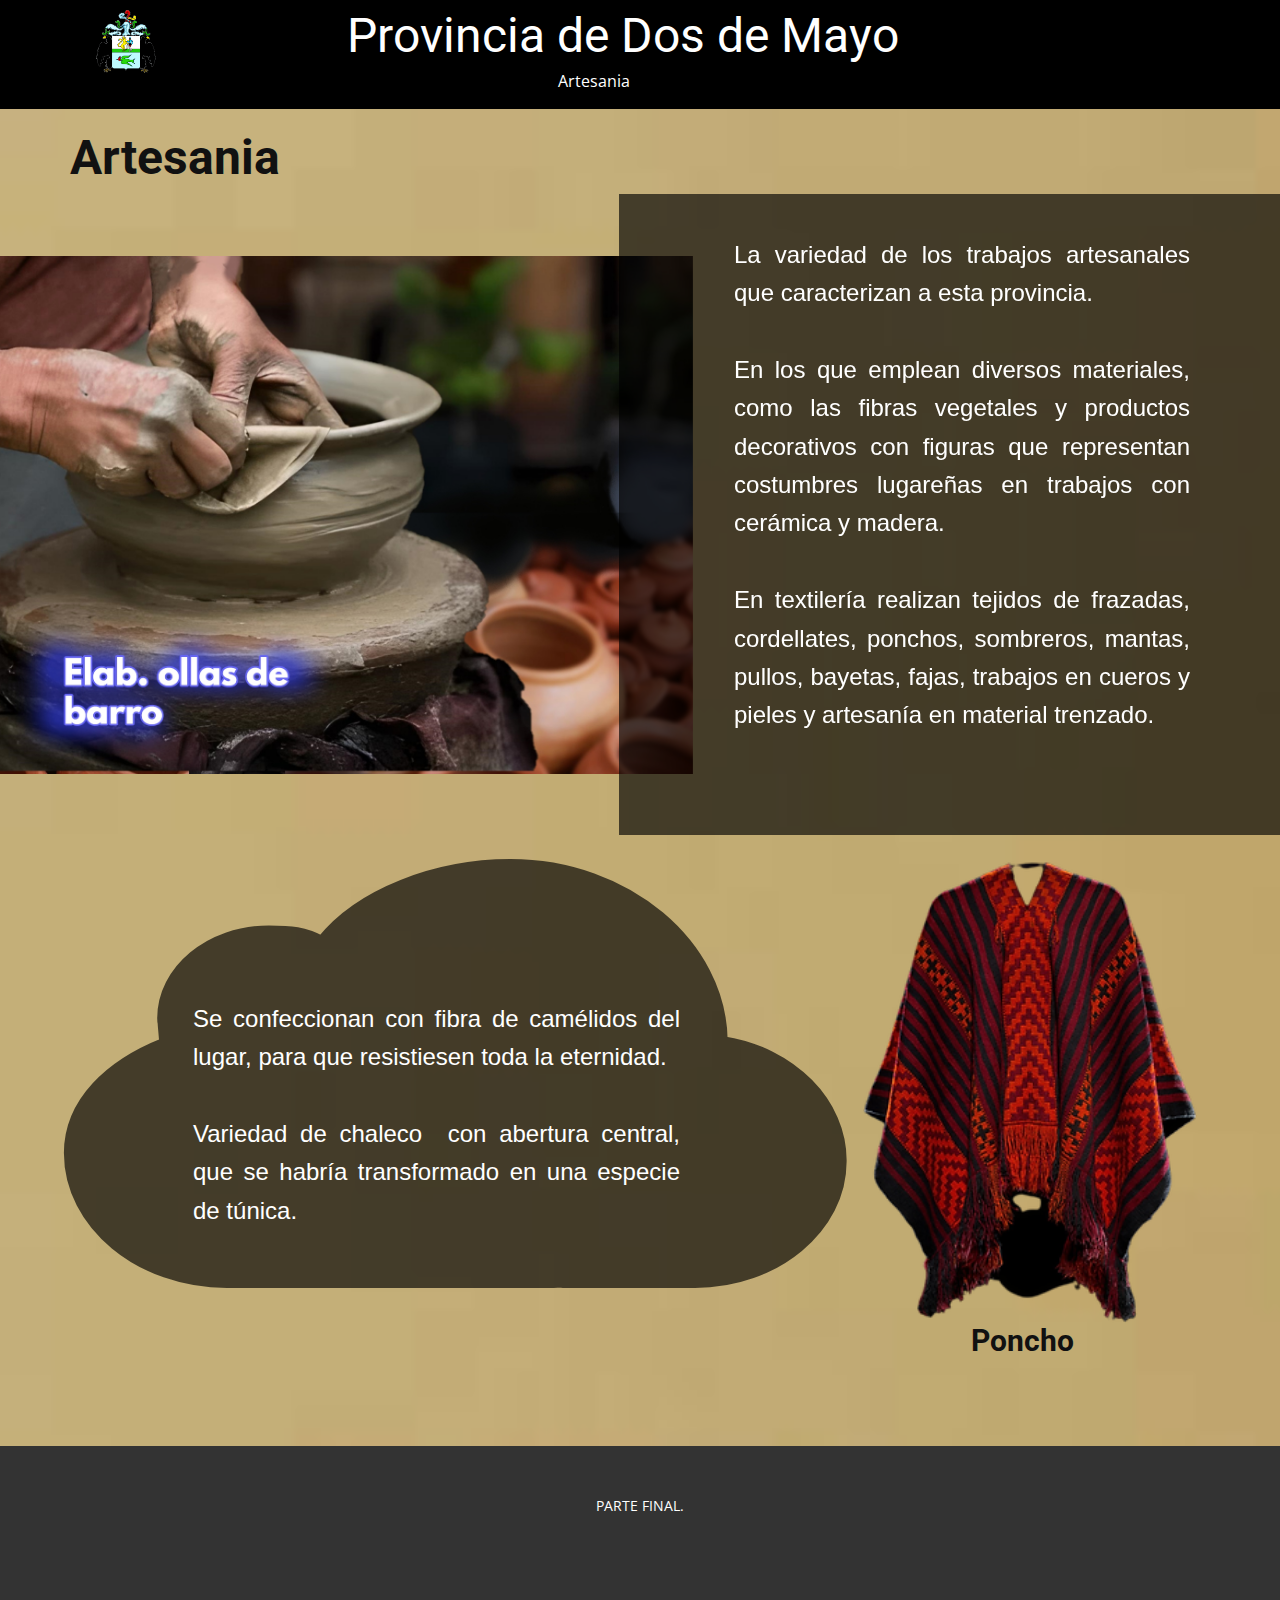
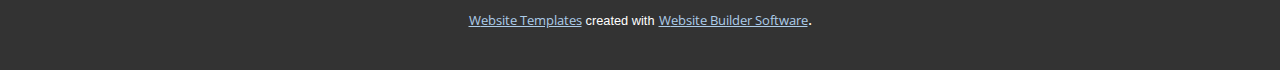
<file: Artesania/index.html>
<!DOCTYPE html>
<html style="font-size: 16px;" lang="es"><head>
    <meta name="viewport" content="width=device-width, initial-scale=1.0">
    <meta charset="utf-8">
    <meta name="keywords" content="Provincia de Dos de Mayo, Mitos y leyendas, Mitos:, Leyendas:">
    <meta name="description" content="">
    <title>Artesania</title>
    <link rel="stylesheet" href="nicepage.css" media="screen">
<link rel="stylesheet" href="Artesania.css" media="screen">
    <script class="u-script" type="text/javascript" src="jquery.js" defer=""></script>
    <script class="u-script" type="text/javascript" src="nicepage.js" defer=""></script>
    <meta name="generator" content="Nicepage 4.19.3, nicepage.com">
    <link id="u-theme-google-font" rel="stylesheet" href="https://fonts.googleapis.com/css?family=Roboto:100,100i,300,300i,400,400i,500,500i,700,700i,900,900i|Open+Sans:300,300i,400,400i,500,500i,600,600i,700,700i,800,800i">
    
    
    <script type="application/ld+json">{
		"@context": "http://schema.org",
		"@type": "Organization",
		"name": "Artesania"
}</script>
    <meta name="theme-color" content="#478ac9">
    <meta property="og:title" content="Artesania">
    <meta property="og:type" content="website">
  </head>
  <body data-home-page="Artesania.html" data-home-page-title="Artesania" class="u-body u-xl-mode" data-lang="es"><header class="u-black u-clearfix u-header u-sticky u-sticky-f6c2 u-header" id="sec-8520"><div class="u-clearfix u-sheet u-valign-middle u-sheet-1">
        <img class="u-image u-image-contain u-image-default u-image-1" src="images/Escudo_Huanuco.png" alt="" data-image-width="472" data-image-height="491">
        <h2 class="u-text u-text-1">Provincia de Dos de Mayo</h2>
        <nav class="u-menu u-menu-one-level u-offcanvas u-menu-1">
          <div class="menu-collapse" style="font-size: 1rem; letter-spacing: 0px;">
            <a class="u-button-style u-custom-left-right-menu-spacing u-custom-padding-bottom u-custom-text-active-color u-custom-text-color u-custom-top-bottom-menu-spacing u-nav-link u-text-active-palette-1-base u-text-hover-palette-2-base" href="#">
              <svg class="u-svg-link" viewBox="0 0 24 24"><use xmlns:xlink="http://www.w3.org/1999/xlink" xlink:href="#menu-hamburger"></use></svg>
              <svg class="u-svg-content" version="1.1" id="menu-hamburger" viewBox="0 0 16 16" x="0px" y="0px" xmlns:xlink="http://www.w3.org/1999/xlink" xmlns="http://www.w3.org/2000/svg"><g><rect y="1" width="16" height="2"></rect><rect y="7" width="16" height="2"></rect><rect y="13" width="16" height="2"></rect>
</g></svg>
            </a>
          </div>
          <div class="u-custom-menu u-nav-container">
            <ul class="u-nav u-unstyled u-nav-1"><li class="u-nav-item"><a class="u-button-style u-nav-link u-text-active-white u-text-hover-palette-2-base u-text-white" href="Artesania.html" style="padding: 10px 72px;">Artesania</a>
</li></ul>
          </div>
          <div class="u-custom-menu u-nav-container-collapse">
            <div class="u-black u-container-style u-inner-container-layout u-opacity u-opacity-95 u-sidenav">
              <div class="u-inner-container-layout u-sidenav-overflow">
                <div class="u-menu-close"></div>
                <ul class="u-align-center u-nav u-popupmenu-items u-unstyled u-nav-2"><li class="u-nav-item"><a class="u-button-style u-nav-link" href="Artesania.html">Artesania</a>
</li></ul>
              </div>
            </div>
            <div class="u-black u-menu-overlay u-opacity u-opacity-70"></div>
          </div>
        </nav>
      </div></header>
    <section class="u-clearfix u-image u-section-1" id="carousel_d589" data-image-width="284" data-image-height="178">
      <h1 class="u-text u-text-default u-text-1">Artesania</h1>
      <img class="u-image u-image-default u-image-1" src="images/Olla-Artesana.jpg" alt="" data-image-width="1650" data-image-height="1124" data-animation-name="pulse" data-animation-duration="1000" data-animation-direction="">
      <div class="u-align-justify u-black u-container-style u-group u-opacity u-opacity-65 u-preserve-proportions u-shape-rectangle u-group-1">
        <div class="u-container-layout u-container-layout-1">
          <p class="u-text u-text-2">La variedad de los trabajos artesanales que caracterizan a esta provincia.<br>
            <br>En los que emplean diversos materiales, como las fibras vegetales y productos decorativos con figuras que representan costumbres lugareñas en trabajos con cerámica y madera.<br>
            <br>En textilería realizan tejidos de frazadas, cordellates, ponchos, sombreros, mantas, pullos, bayetas, fajas, trabajos en cueros y pieles y artesanía en material trenzado.
          </p>
        </div>
      </div>
      <div class="u-border-2 u-border-black u-opacity u-opacity-65 u-shape u-shape-svg u-text-black u-shape-1">
        <svg class="u-svg-link" preserveAspectRatio="none" viewBox="0 0 160 100" style=""><use xmlns:xlink="http://www.w3.org/1999/xlink" xlink:href="#svg-e811"></use></svg>
        <svg class="u-svg-content" viewBox="-1 -1 162 102" x="0px" y="0px" id="svg-e811" style="enable-background:new 0 0 160 100;"><path d="M135.3,42.1C135,19.2,115.4,0,91.4,0C76,0,60.2,6.9,52.3,18.3c-3.5-2.2-6.4-2.5-10.9-2.5c-12.2,0-22.1,9.4-22.1,21.1
	c0,0.4,0,0.8,0.1,1.2c0,0.5,0.3,3.9,0.3,4.4C8.7,47.5,0,56.5,0,68.9C0,86,14.7,100,32.7,100h67.6c0.4,0,0.8,0,1.1-0.1
	c0.4,0,0.7,0.1,1.1,0.1h27c16.7,0,30.4-13.1,30.4-29C160.1,56.8,149.4,44.6,135.3,42.1z"></path></svg>
      </div>
      <p class="u-align-justify u-text u-text-white u-text-3"> Se confeccionan con fibra de camélidos del lugar, para que resistiesen toda la eternidad.<br>
        <br>Variedad de chaleco &nbsp;con abertura central, que se habría transformado en una especie de túnica.
      </p>
      <img class="u-image u-image-contain u-image-default u-image-2" src="images/image1.png" alt="" data-image-width="240" data-image-height="331">
      <h3 class="u-align-justify u-text u-text-4">Poncho</h3>
      <div class="u-list u-list-1">
        <div class="u-repeater u-repeater-1"></div>
      </div>
      <div class="u-list u-list-2">
        <div class="u-repeater u-repeater-2"></div>
      </div>
    </section>
    
    
    <footer class="u-align-center u-clearfix u-footer u-grey-80 u-footer" id="sec-2ba3"><div class="u-clearfix u-sheet u-sheet-1">
        <p class="u-small-text u-text u-text-variant u-text-1">PARTE FINAL.</p>
      </div></footer>
    <section class="u-backlink u-clearfix u-grey-80">
      <a class="u-link" href="https://nicepage.com/website-templates" target="_blank">
        <span>Website Templates</span>
      </a>
      <p class="u-text">
        <span>created with</span>
      </p>
      <a class="u-link" href="" target="_blank">
        <span>Website Builder Software</span>
      </a>. 
    </section>
  
</body></html>
</file>
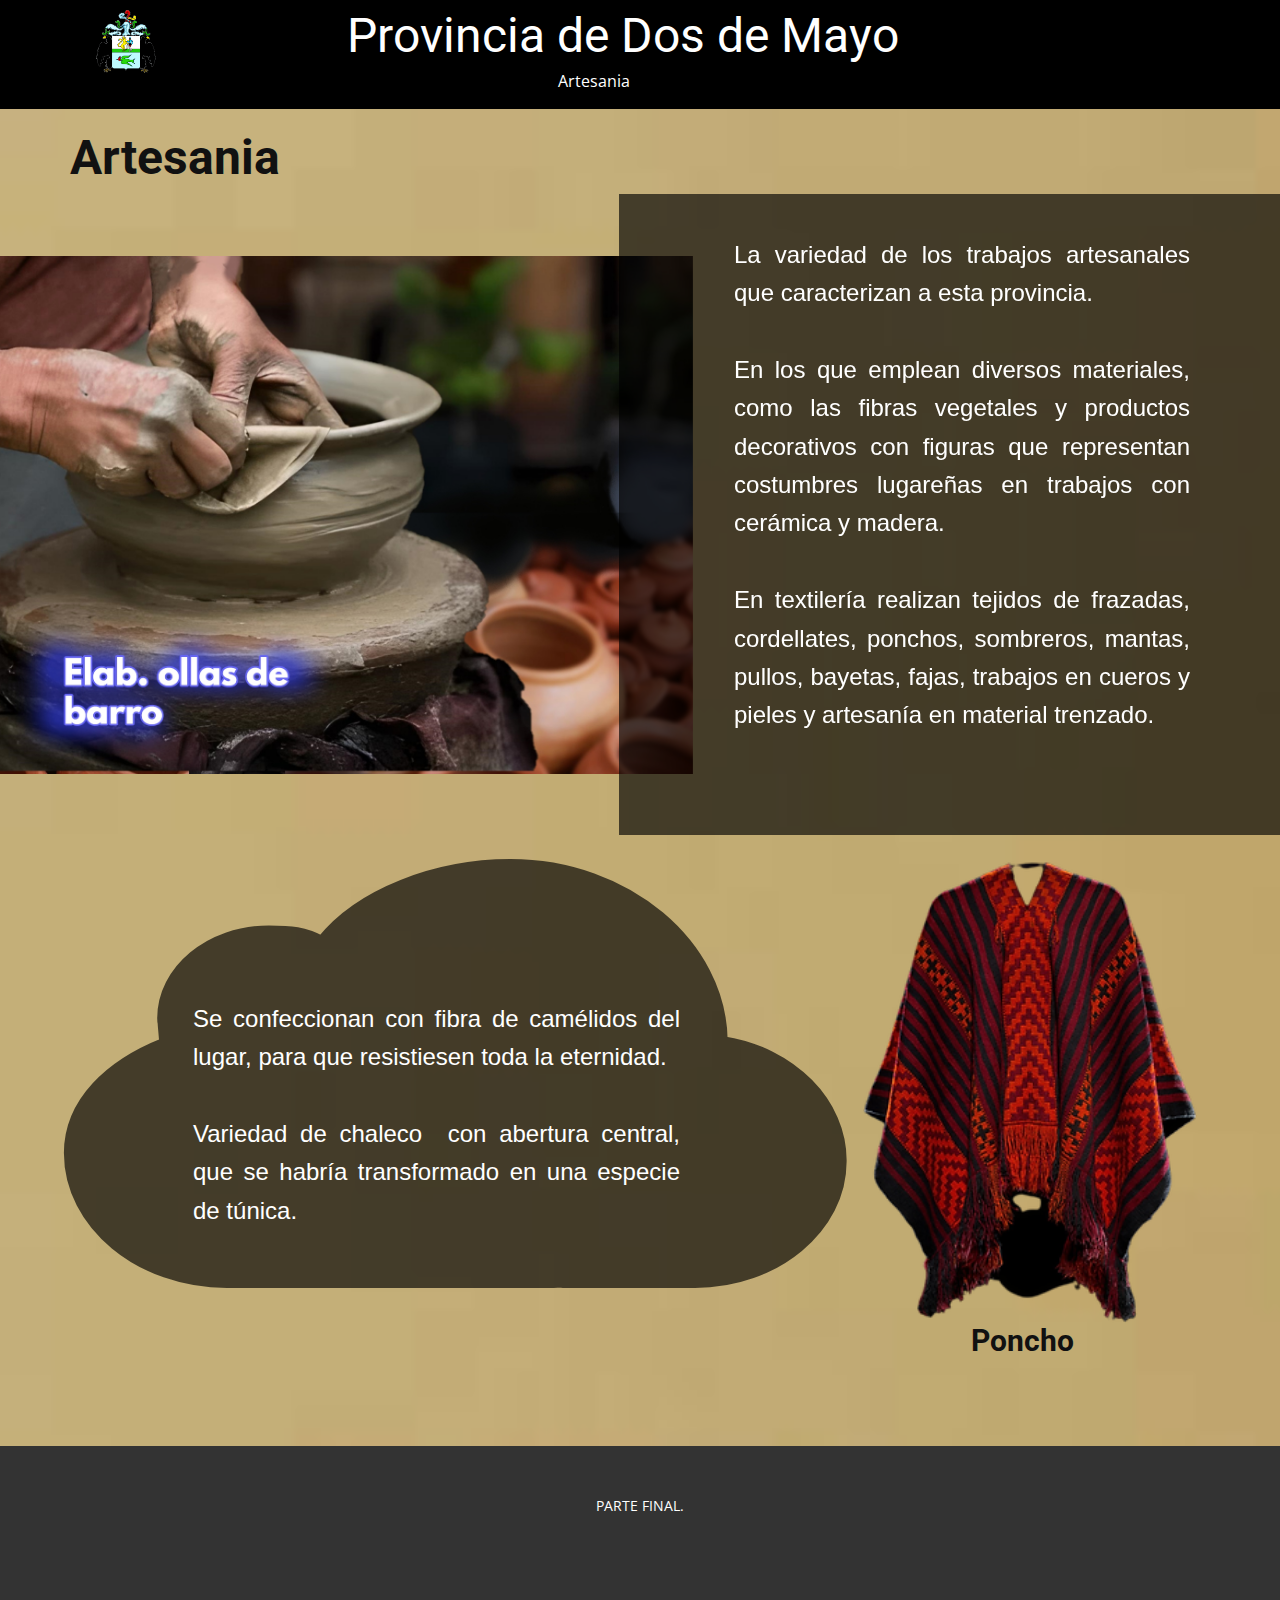
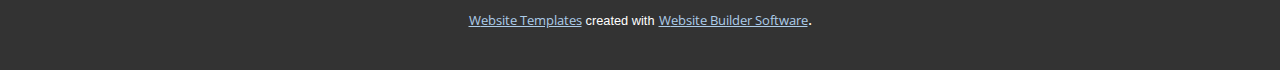
<file: Artesania/Artesania.html>
<!DOCTYPE html>
<html style="font-size: 16px;" lang="es"><head>
    <meta name="viewport" content="width=device-width, initial-scale=1.0">
    <meta charset="utf-8">
    <meta name="keywords" content="Provincia de Dos de Mayo, Mitos y leyendas, Mitos:, Leyendas:">
    <meta name="description" content="">
    <title>Artesania</title>
    <link rel="stylesheet" href="nicepage.css" media="screen">
<link rel="stylesheet" href="Artesania.css" media="screen">
    <script class="u-script" type="text/javascript" src="jquery.js" defer=""></script>
    <script class="u-script" type="text/javascript" src="nicepage.js" defer=""></script>
    <meta name="generator" content="Nicepage 4.19.3, nicepage.com">
    <link id="u-theme-google-font" rel="stylesheet" href="https://fonts.googleapis.com/css?family=Roboto:100,100i,300,300i,400,400i,500,500i,700,700i,900,900i|Open+Sans:300,300i,400,400i,500,500i,600,600i,700,700i,800,800i">
    
    
    <script type="application/ld+json">{
		"@context": "http://schema.org",
		"@type": "Organization",
		"name": "Artesania"
}</script>
    <meta name="theme-color" content="#478ac9">
    <meta property="og:title" content="Artesania">
    <meta property="og:type" content="website">
  </head>
  <body class="u-body u-xl-mode" data-lang="es"><header class="u-black u-clearfix u-header u-sticky u-sticky-f6c2 u-header" id="sec-8520"><div class="u-clearfix u-sheet u-valign-middle u-sheet-1">
        <img class="u-image u-image-contain u-image-default u-image-1" src="images/Escudo_Huanuco.png" alt="" data-image-width="472" data-image-height="491">
        <h2 class="u-text u-text-1">Provincia de Dos de Mayo</h2>
        <nav class="u-menu u-menu-one-level u-offcanvas u-menu-1">
          <div class="menu-collapse" style="font-size: 1rem; letter-spacing: 0px;">
            <a class="u-button-style u-custom-left-right-menu-spacing u-custom-padding-bottom u-custom-text-active-color u-custom-text-color u-custom-top-bottom-menu-spacing u-nav-link u-text-active-palette-1-base u-text-hover-palette-2-base" href="#">
              <svg class="u-svg-link" viewBox="0 0 24 24"><use xmlns:xlink="http://www.w3.org/1999/xlink" xlink:href="#menu-hamburger"></use></svg>
              <svg class="u-svg-content" version="1.1" id="menu-hamburger" viewBox="0 0 16 16" x="0px" y="0px" xmlns:xlink="http://www.w3.org/1999/xlink" xmlns="http://www.w3.org/2000/svg"><g><rect y="1" width="16" height="2"></rect><rect y="7" width="16" height="2"></rect><rect y="13" width="16" height="2"></rect>
</g></svg>
            </a>
          </div>
          <div class="u-custom-menu u-nav-container">
            <ul class="u-nav u-unstyled u-nav-1"><li class="u-nav-item"><a class="u-button-style u-nav-link u-text-active-white u-text-hover-palette-2-base u-text-white" href="Artesania.html" style="padding: 10px 72px;">Artesania</a>
</li></ul>
          </div>
          <div class="u-custom-menu u-nav-container-collapse">
            <div class="u-black u-container-style u-inner-container-layout u-opacity u-opacity-95 u-sidenav">
              <div class="u-inner-container-layout u-sidenav-overflow">
                <div class="u-menu-close"></div>
                <ul class="u-align-center u-nav u-popupmenu-items u-unstyled u-nav-2"><li class="u-nav-item"><a class="u-button-style u-nav-link" href="Artesania.html">Artesania</a>
</li></ul>
              </div>
            </div>
            <div class="u-black u-menu-overlay u-opacity u-opacity-70"></div>
          </div>
        </nav>
      </div></header>
    <section class="u-clearfix u-image u-section-1" id="carousel_d589" data-image-width="284" data-image-height="178">
      <h1 class="u-text u-text-default u-text-1">Artesania</h1>
      <img class="u-image u-image-default u-image-1" src="images/Olla-Artesana.jpg" alt="" data-image-width="1650" data-image-height="1124" data-animation-name="pulse" data-animation-duration="1000" data-animation-direction="">
      <div class="u-align-justify u-black u-container-style u-group u-opacity u-opacity-65 u-preserve-proportions u-shape-rectangle u-group-1">
        <div class="u-container-layout u-container-layout-1">
          <p class="u-text u-text-2">La variedad de los trabajos artesanales que caracterizan a esta provincia.<br>
            <br>En los que emplean diversos materiales, como las fibras vegetales y productos decorativos con figuras que representan costumbres lugareñas en trabajos con cerámica y madera.<br>
            <br>En textilería realizan tejidos de frazadas, cordellates, ponchos, sombreros, mantas, pullos, bayetas, fajas, trabajos en cueros y pieles y artesanía en material trenzado.
          </p>
        </div>
      </div>
      <div class="u-border-2 u-border-black u-opacity u-opacity-65 u-shape u-shape-svg u-text-black u-shape-1">
        <svg class="u-svg-link" preserveAspectRatio="none" viewBox="0 0 160 100" style=""><use xmlns:xlink="http://www.w3.org/1999/xlink" xlink:href="#svg-e811"></use></svg>
        <svg class="u-svg-content" viewBox="-1 -1 162 102" x="0px" y="0px" id="svg-e811" style="enable-background:new 0 0 160 100;"><path d="M135.3,42.1C135,19.2,115.4,0,91.4,0C76,0,60.2,6.9,52.3,18.3c-3.5-2.2-6.4-2.5-10.9-2.5c-12.2,0-22.1,9.4-22.1,21.1
	c0,0.4,0,0.8,0.1,1.2c0,0.5,0.3,3.9,0.3,4.4C8.7,47.5,0,56.5,0,68.9C0,86,14.7,100,32.7,100h67.6c0.4,0,0.8,0,1.1-0.1
	c0.4,0,0.7,0.1,1.1,0.1h27c16.7,0,30.4-13.1,30.4-29C160.1,56.8,149.4,44.6,135.3,42.1z"></path></svg>
      </div>
      <p class="u-align-justify u-text u-text-white u-text-3"> Se confeccionan con fibra de camélidos del lugar, para que resistiesen toda la eternidad.<br>
        <br>Variedad de chaleco &nbsp;con abertura central, que se habría transformado en una especie de túnica.
      </p>
      <img class="u-image u-image-contain u-image-default u-image-2" src="images/image1.png" alt="" data-image-width="240" data-image-height="331">
      <h3 class="u-align-justify u-text u-text-4">Poncho</h3>
      <div class="u-list u-list-1">
        <div class="u-repeater u-repeater-1"></div>
      </div>
      <div class="u-list u-list-2">
        <div class="u-repeater u-repeater-2"></div>
      </div>
    </section>
    
    
    <footer class="u-align-center u-clearfix u-footer u-grey-80 u-footer" id="sec-2ba3"><div class="u-clearfix u-sheet u-sheet-1">
        <p class="u-small-text u-text u-text-variant u-text-1">PARTE FINAL.</p>
      </div></footer>
    <section class="u-backlink u-clearfix u-grey-80">
      <a class="u-link" href="https://nicepage.com/website-templates" target="_blank">
        <span>Website Templates</span>
      </a>
      <p class="u-text">
        <span>created with</span>
      </p>
      <a class="u-link" href="" target="_blank">
        <span>Website Builder Software</span>
      </a>. 
    </section>
  
</body></html>
</file>
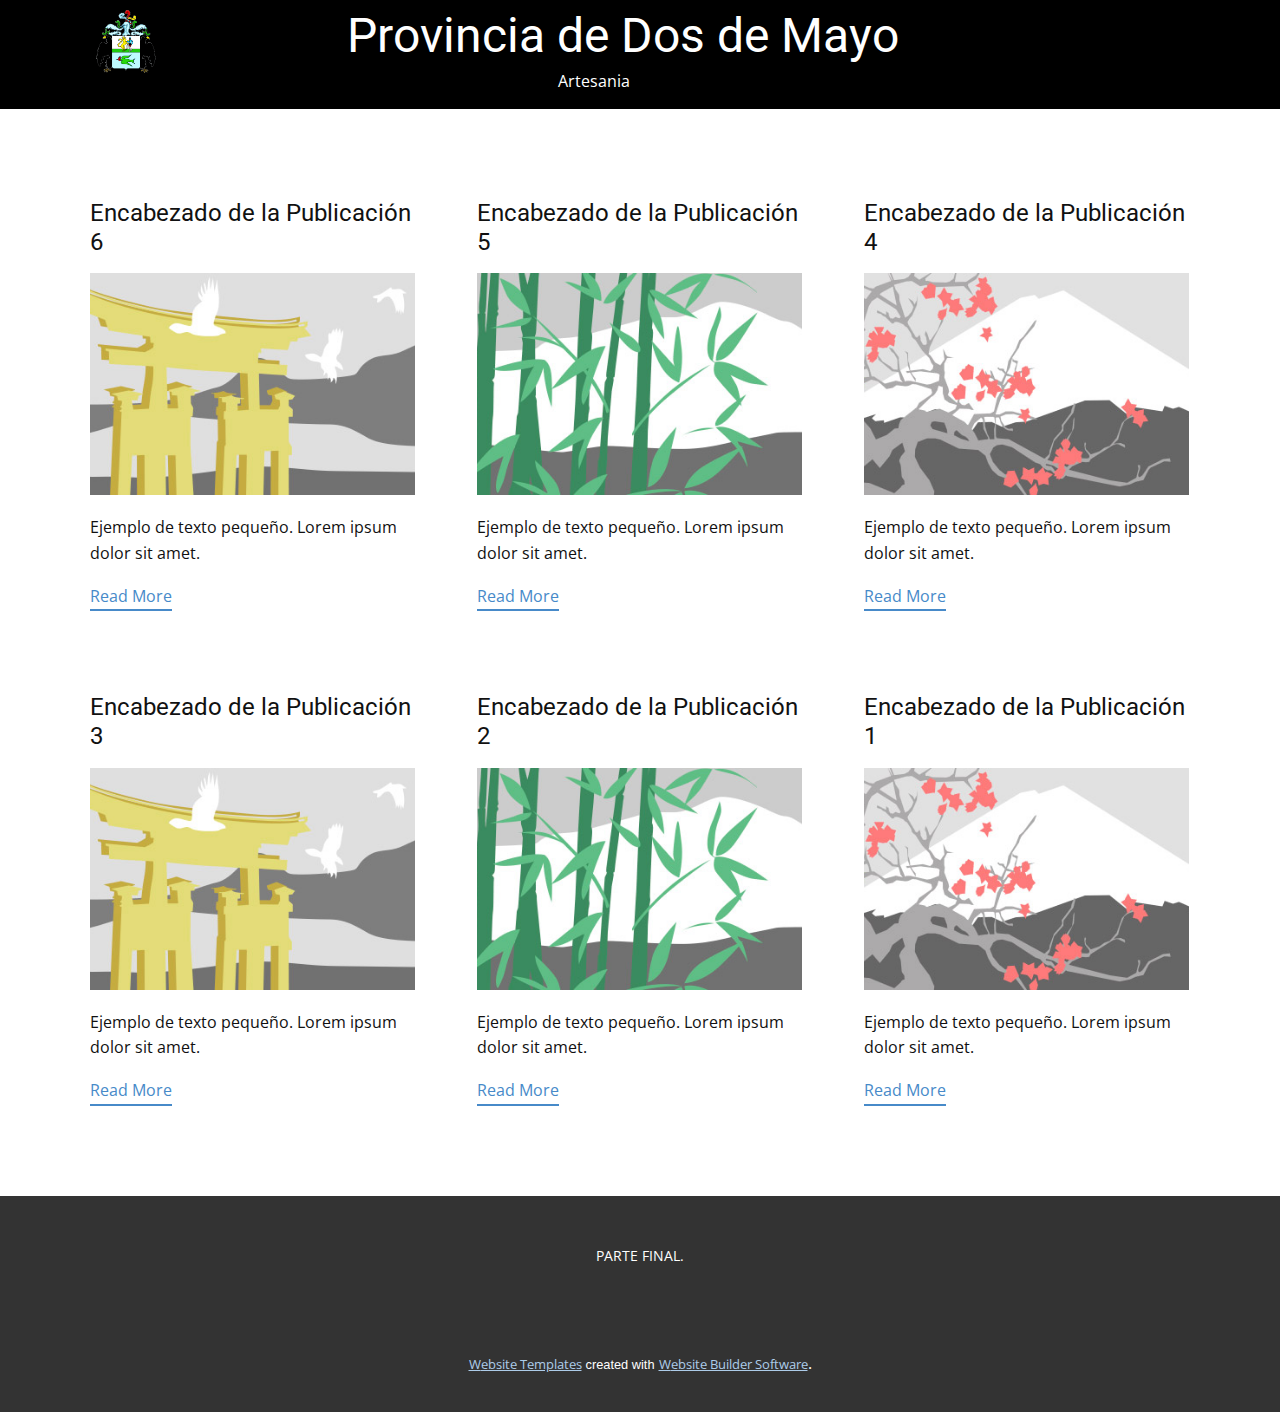
<file: Artesania/blog/blog.html>
<html style="font-size: 16px;" lang="es"><head>
    <meta name="viewport" content="width=device-width, initial-scale=1.0">
    <meta charset="utf-8">
    <meta name="keywords" content="Provincia de Dos de Mayo">
    <meta name="description" content="">
    <title>Blog Template</title>
    <link rel="stylesheet" href="../nicepage.css" media="screen">
<link rel="stylesheet" href="../Blog-Template.css" media="screen">
    <script class="u-script" type="text/javascript" src="../jquery.js" defer=""></script>
    <script class="u-script" type="text/javascript" src="../nicepage.js" defer=""></script>
    <meta name="generator" content="Nicepage 4.19.3, nicepage.com">
    <link id="u-theme-google-font" rel="stylesheet" href="https://fonts.googleapis.com/css?family=Roboto:100,100i,300,300i,400,400i,500,500i,700,700i,900,900i|Open+Sans:300,300i,400,400i,500,500i,600,600i,700,700i,800,800i">
    
    
    <script type="application/ld+json">{
		"@context": "http://schema.org",
		"@type": "Organization",
		"name": "Artesania"
}</script>
    <meta name="theme-color" content="#478ac9">
  </head>
  <body class="u-body u-xl-mode" data-lang="es"><header class="u-black u-clearfix u-header u-sticky u-sticky-f6c2 u-header" id="sec-8520"><div class="u-clearfix u-sheet u-valign-middle u-sheet-1">
        <img class="u-image u-image-contain u-image-default u-image-1" src="../images/Escudo_Huanuco.png" alt="" data-image-width="472" data-image-height="491">
        <h2 class="u-text u-text-1">Provincia de Dos de Mayo</h2>
        <nav class="u-menu u-menu-one-level u-offcanvas u-menu-1">
          <div class="menu-collapse" style="font-size: 1rem; letter-spacing: 0px;">
            <a class="u-button-style u-custom-left-right-menu-spacing u-custom-padding-bottom u-custom-text-active-color u-custom-text-color u-custom-top-bottom-menu-spacing u-nav-link u-text-active-palette-1-base u-text-hover-palette-2-base" href="#">
              <svg class="u-svg-link" viewBox="0 0 24 24"><use xmlns:xlink="http://www.w3.org/1999/xlink" xlink:href="#menu-hamburger"></use></svg>
              <svg class="u-svg-content" version="1.1" id="menu-hamburger" viewBox="0 0 16 16" x="0px" y="0px" xmlns:xlink="http://www.w3.org/1999/xlink" xmlns="http://www.w3.org/2000/svg"><g><rect y="1" width="16" height="2"></rect><rect y="7" width="16" height="2"></rect><rect y="13" width="16" height="2"></rect>
</g></svg>
            </a>
          </div>
          <div class="u-custom-menu u-nav-container">
            <ul class="u-nav u-unstyled u-nav-1"><li class="u-nav-item"><a class="u-button-style u-nav-link u-text-active-white u-text-hover-palette-2-base u-text-white" href="../Artesania.html" style="padding: 10px 72px;">Artesania</a>
</li></ul>
          </div>
          <div class="u-custom-menu u-nav-container-collapse">
            <div class="u-black u-container-style u-inner-container-layout u-opacity u-opacity-95 u-sidenav">
              <div class="u-inner-container-layout u-sidenav-overflow">
                <div class="u-menu-close"></div>
                <ul class="u-align-center u-nav u-popupmenu-items u-unstyled u-nav-2"><li class="u-nav-item"><a class="u-button-style u-nav-link" href="../Artesania.html">Artesania</a>
</li></ul>
              </div>
            </div>
            <div class="u-black u-menu-overlay u-opacity u-opacity-70"></div>
          </div>
        </nav>
      </div></header>
    <section class="u-clearfix u-section-1" id="sec-155e">
      <div class="u-clearfix u-sheet u-valign-middle u-sheet-1"><!--blog--><!--blog_options_json--><!--{"type":"Recent","source":"","tags":"","count":""}--><!--/blog_options_json-->
        <div class="u-blog u-expanded-width u-repeater u-repeater-1"><!--blog_post-->
          <div class="u-blog-post u-container-style u-repeater-item u-white u-repeater-item-1">
            <div class="u-container-layout u-similar-container u-valign-top u-container-layout-1"><!--blog_post_header-->
              <h4 class="u-blog-control u-text u-text-1">
                <a class="u-post-header-link" href="../blog/enviar-5.html">Encabezado de la Publicación 6</a>
              </h4><!--/blog_post_header--><!--blog_post_image-->
              <a class="u-post-header-link" href="../blog/enviar-5.html"><img alt="" class="u-blog-control u-expanded-width u-image u-image-default u-image-1" src="../images/8ad73f3c.jpeg"></a><!--/blog_post_image--><!--blog_post_content-->
              <div class="u-blog-control u-post-content u-text u-text-2 fr-view">Ejemplo de texto pequeño. Lorem ipsum dolor sit amet.</div><!--/blog_post_content--><!--blog_post_readmore-->
              <a href="../blog/enviar-5.html" class="u-blog-control u-border-2 u-border-palette-1-base u-btn u-btn-rectangle u-button-style u-none u-btn-1"><!--blog_post_readmore_content--><!--options_json--><!--{"content":"Read More","defaultValue":"Lee mas"}--><!--/options_json-->Read More<!--/blog_post_readmore_content--></a><!--/blog_post_readmore-->
            </div>
          </div><div class="u-blog-post u-container-style u-repeater-item u-video-cover u-white">
            <div class="u-container-layout u-similar-container u-valign-top u-container-layout-2"><!--blog_post_header-->
              <h4 class="u-blog-control u-text u-text-3">
                <a class="u-post-header-link" href="../blog/enviar-4.html">Encabezado de la Publicación 5</a>
              </h4><!--/blog_post_header--><!--blog_post_image-->
              <a class="u-post-header-link" href="../blog/enviar-4.html"><img alt="" class="u-blog-control u-expanded-width u-image u-image-default u-image-2" src="../images/68f64b9d.jpeg"></a><!--/blog_post_image--><!--blog_post_content-->
              <div class="u-blog-control u-post-content u-text u-text-4 fr-view">Ejemplo de texto pequeño. Lorem ipsum dolor sit amet.</div><!--/blog_post_content--><!--blog_post_readmore-->
              <a href="../blog/enviar-4.html" class="u-blog-control u-border-2 u-border-palette-1-base u-btn u-btn-rectangle u-button-style u-none u-btn-2"><!--blog_post_readmore_content--><!--options_json--><!--{"content":"Read More","defaultValue":"Lee mas"}--><!--/options_json-->Read More<!--/blog_post_readmore_content--></a><!--/blog_post_readmore-->
            </div>
          </div><div class="u-blog-post u-container-style u-repeater-item u-video-cover u-white">
            <div class="u-container-layout u-similar-container u-valign-top u-container-layout-3"><!--blog_post_header-->
              <h4 class="u-blog-control u-text u-text-5">
                <a class="u-post-header-link" href="../blog/enviar-3.html">Encabezado de la Publicación 4</a>
              </h4><!--/blog_post_header--><!--blog_post_image-->
              <a class="u-post-header-link" href="../blog/enviar-3.html"><img alt="" class="u-blog-control u-expanded-width u-image u-image-default u-image-3" src="../images/0fd3416c.jpeg"></a><!--/blog_post_image--><!--blog_post_content-->
              <div class="u-blog-control u-post-content u-text u-text-6 fr-view">Ejemplo de texto pequeño. Lorem ipsum dolor sit amet.</div><!--/blog_post_content--><!--blog_post_readmore-->
              <a href="../blog/enviar-3.html" class="u-blog-control u-border-2 u-border-palette-1-base u-btn u-btn-rectangle u-button-style u-none u-btn-3"><!--blog_post_readmore_content--><!--options_json--><!--{"content":"Read More","defaultValue":"Lee mas"}--><!--/options_json-->Read More<!--/blog_post_readmore_content--></a><!--/blog_post_readmore-->
            </div>
          </div><div class="u-blog-post u-container-style u-repeater-item u-white u-repeater-item-1">
            <div class="u-container-layout u-similar-container u-valign-top u-container-layout-1"><!--blog_post_header-->
              <h4 class="u-blog-control u-text u-text-1">
                <a class="u-post-header-link" href="../blog/enviar-2.html">Encabezado de la Publicación 3</a>
              </h4><!--/blog_post_header--><!--blog_post_image-->
              <a class="u-post-header-link" href="../blog/enviar-2.html"><img alt="" class="u-blog-control u-expanded-width u-image u-image-default u-image-1" src="../images/8ad73f3c.jpeg"></a><!--/blog_post_image--><!--blog_post_content-->
              <div class="u-blog-control u-post-content u-text u-text-2 fr-view">Ejemplo de texto pequeño. Lorem ipsum dolor sit amet.</div><!--/blog_post_content--><!--blog_post_readmore-->
              <a href="../blog/enviar-2.html" class="u-blog-control u-border-2 u-border-palette-1-base u-btn u-btn-rectangle u-button-style u-none u-btn-1"><!--blog_post_readmore_content--><!--options_json--><!--{"content":"Read More","defaultValue":"Lee mas"}--><!--/options_json-->Read More<!--/blog_post_readmore_content--></a><!--/blog_post_readmore-->
            </div>
          </div><div class="u-blog-post u-container-style u-repeater-item u-video-cover u-white">
            <div class="u-container-layout u-similar-container u-valign-top u-container-layout-2"><!--blog_post_header-->
              <h4 class="u-blog-control u-text u-text-3">
                <a class="u-post-header-link" href="../blog/enviar-1.html">Encabezado de la Publicación 2</a>
              </h4><!--/blog_post_header--><!--blog_post_image-->
              <a class="u-post-header-link" href="../blog/enviar-1.html"><img alt="" class="u-blog-control u-expanded-width u-image u-image-default u-image-2" src="../images/68f64b9d.jpeg"></a><!--/blog_post_image--><!--blog_post_content-->
              <div class="u-blog-control u-post-content u-text u-text-4 fr-view">Ejemplo de texto pequeño. Lorem ipsum dolor sit amet.</div><!--/blog_post_content--><!--blog_post_readmore-->
              <a href="../blog/enviar-1.html" class="u-blog-control u-border-2 u-border-palette-1-base u-btn u-btn-rectangle u-button-style u-none u-btn-2"><!--blog_post_readmore_content--><!--options_json--><!--{"content":"Read More","defaultValue":"Lee mas"}--><!--/options_json-->Read More<!--/blog_post_readmore_content--></a><!--/blog_post_readmore-->
            </div>
          </div><div class="u-blog-post u-container-style u-repeater-item u-video-cover u-white">
            <div class="u-container-layout u-similar-container u-valign-top u-container-layout-3"><!--blog_post_header-->
              <h4 class="u-blog-control u-text u-text-5">
                <a class="u-post-header-link" href="../blog/enviar.html">Encabezado de la Publicación 1</a>
              </h4><!--/blog_post_header--><!--blog_post_image-->
              <a class="u-post-header-link" href="../blog/enviar.html"><img alt="" class="u-blog-control u-expanded-width u-image u-image-default u-image-3" src="../images/0fd3416c.jpeg"></a><!--/blog_post_image--><!--blog_post_content-->
              <div class="u-blog-control u-post-content u-text u-text-6 fr-view">Ejemplo de texto pequeño. Lorem ipsum dolor sit amet.</div><!--/blog_post_content--><!--blog_post_readmore-->
              <a href="../blog/enviar.html" class="u-blog-control u-border-2 u-border-palette-1-base u-btn u-btn-rectangle u-button-style u-none u-btn-3"><!--blog_post_readmore_content--><!--options_json--><!--{"content":"Read More","defaultValue":"Lee mas"}--><!--/options_json-->Read More<!--/blog_post_readmore_content--></a><!--/blog_post_readmore-->
            </div>
          </div><!--/blog_post--><!--blog_post-->
          <!--/blog_post--><!--blog_post-->
          <!--/blog_post-->
        </div><!--/blog-->
      </div>
    </section>
    
    
    <footer class="u-align-center u-clearfix u-footer u-grey-80 u-footer" id="sec-2ba3"><div class="u-clearfix u-sheet u-sheet-1">
        <p class="u-small-text u-text u-text-variant u-text-1">PARTE FINAL.</p>
      </div></footer>
    <section class="u-backlink u-clearfix u-grey-80">
      <a class="u-link" href="https://nicepage.com/website-templates" target="_blank">
        <span>Website Templates</span>
      </a>
      <p class="u-text">
        <span>created with</span>
      </p>
      <a class="u-link" href="" target="_blank">
        <span>Website Builder Software</span>
      </a>. 
    </section>
  
</body></html>
</file>
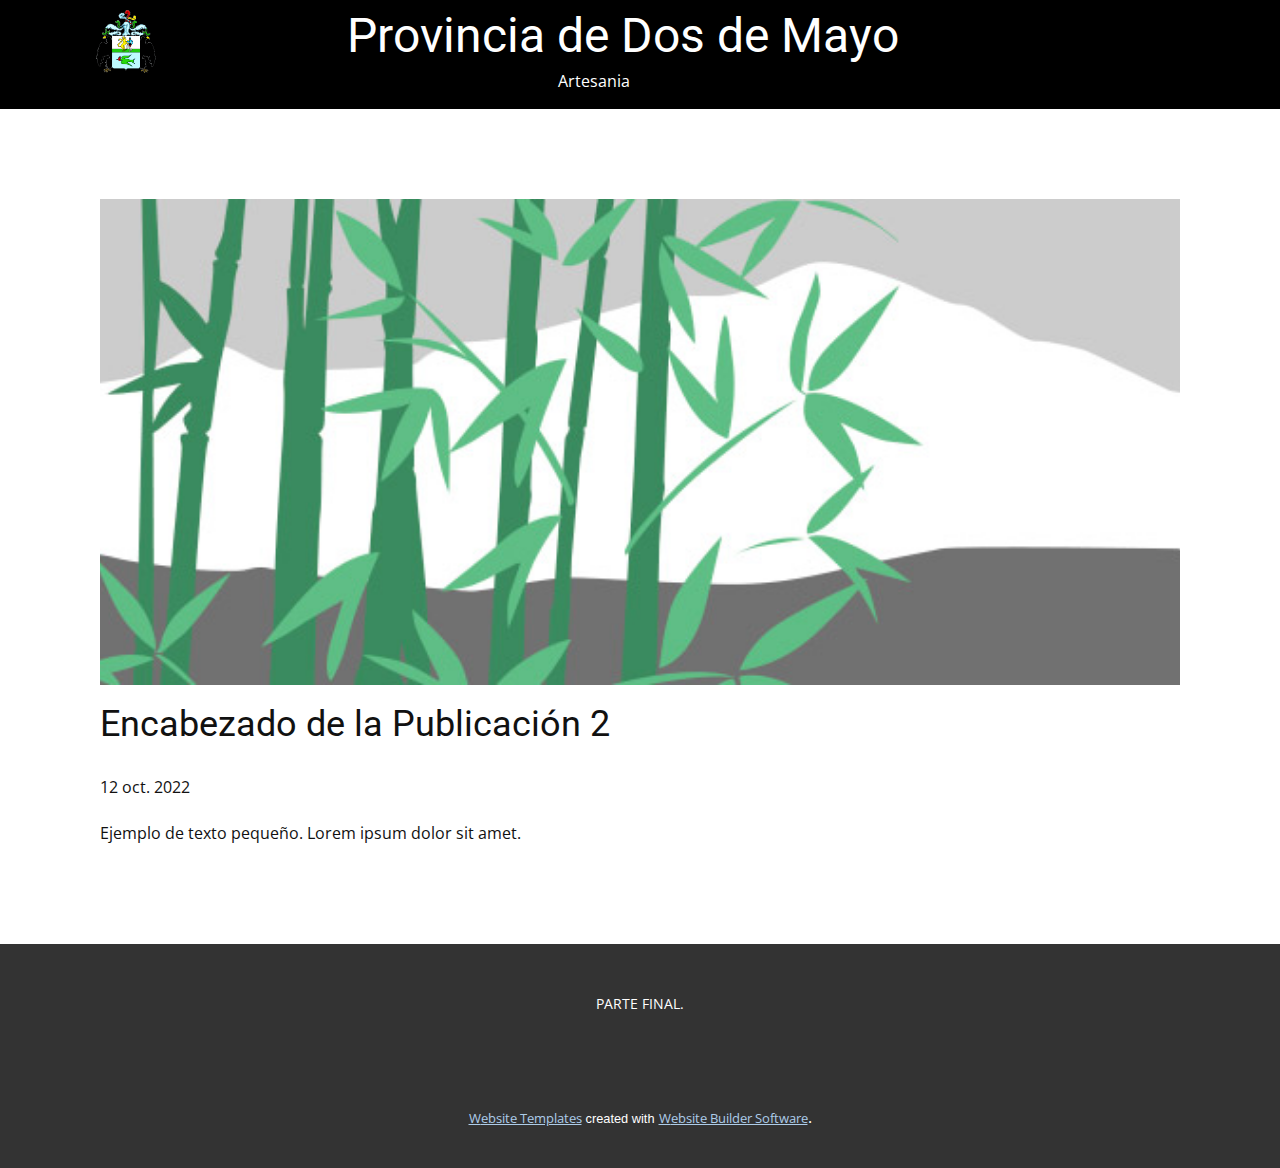
<file: Artesania/blog/enviar-1.html>
<!doctype html>
<html style="font-size: 16px;" lang="es"><head>
    <meta name="viewport" content="width=device-width, initial-scale=1.0">
    <meta charset="utf-8">
    <meta name="keywords" content="Encabezado de la Publicación 1">
    <meta name="description" content="">
    <title>Encabezado de la Publicación 2</title>
    <link rel="stylesheet" href="../nicepage.css" media="screen">
<link rel="stylesheet" href="../Post-Template.css" media="screen">
    <script class="u-script" type="text/javascript" src="../jquery.js" defer=""></script>
    <script class="u-script" type="text/javascript" src="../nicepage.js" defer=""></script>
    <meta name="generator" content="Nicepage 4.19.3, nicepage.com">
    <link id="u-theme-google-font" rel="stylesheet" href="https://fonts.googleapis.com/css?family=Roboto:100,100i,300,300i,400,400i,500,500i,700,700i,900,900i|Open+Sans:300,300i,400,400i,500,500i,600,600i,700,700i,800,800i">
    
    
    <script type="application/ld+json">{
		"@context": "http://schema.org",
		"@type": "Organization",
		"name": "Artesania"
}</script>
    <meta name="theme-color" content="#478ac9">
  </head>
  <body class="u-body u-xl-mode" data-lang="es"><header class="u-black u-clearfix u-header u-sticky u-sticky-f6c2 u-header" id="sec-8520"><div class="u-clearfix u-sheet u-valign-middle u-sheet-1">
        <img class="u-image u-image-contain u-image-default u-image-1" src="../images/Escudo_Huanuco.png" alt="" data-image-width="472" data-image-height="491">
        <h2 class="u-text u-text-1">Provincia de Dos de Mayo</h2>
        <nav class="u-menu u-menu-one-level u-offcanvas u-menu-1">
          <div class="menu-collapse" style="font-size: 1rem; letter-spacing: 0px;">
            <a class="u-button-style u-custom-left-right-menu-spacing u-custom-padding-bottom u-custom-text-active-color u-custom-text-color u-custom-top-bottom-menu-spacing u-nav-link u-text-active-palette-1-base u-text-hover-palette-2-base" href="#">
              <svg class="u-svg-link" viewBox="0 0 24 24"><use xmlns:xlink="http://www.w3.org/1999/xlink" xlink:href="#menu-hamburger"></use></svg>
              <svg class="u-svg-content" version="1.1" id="menu-hamburger" viewBox="0 0 16 16" x="0px" y="0px" xmlns:xlink="http://www.w3.org/1999/xlink" xmlns="http://www.w3.org/2000/svg"><g><rect y="1" width="16" height="2"></rect><rect y="7" width="16" height="2"></rect><rect y="13" width="16" height="2"></rect>
</g></svg>
            </a>
          </div>
          <div class="u-custom-menu u-nav-container">
            <ul class="u-nav u-unstyled u-nav-1"><li class="u-nav-item"><a class="u-button-style u-nav-link u-text-active-white u-text-hover-palette-2-base u-text-white" href="../Artesania.html" style="padding: 10px 72px;">Artesania</a>
</li></ul>
          </div>
          <div class="u-custom-menu u-nav-container-collapse">
            <div class="u-black u-container-style u-inner-container-layout u-opacity u-opacity-95 u-sidenav">
              <div class="u-inner-container-layout u-sidenav-overflow">
                <div class="u-menu-close"></div>
                <ul class="u-align-center u-nav u-popupmenu-items u-unstyled u-nav-2"><li class="u-nav-item"><a class="u-button-style u-nav-link" href="../Artesania.html">Artesania</a>
</li></ul>
              </div>
            </div>
            <div class="u-black u-menu-overlay u-opacity u-opacity-70"></div>
          </div>
        </nav>
      </div></header>
    <section class="u-align-center u-clearfix u-section-1" id="sec-60e9">
      <div class="u-clearfix u-sheet u-valign-middle-md u-valign-middle-sm u-valign-middle-xs u-sheet-1"><!--post_details--><!--post_details_options_json--><!--{"source":""}--><!--/post_details_options_json--><!--blog_post-->
        <div class="u-container-style u-expanded-width u-post-details u-post-details-1">
          <div class="u-container-layout u-valign-middle u-container-layout-1"><!--blog_post_image-->
            <img alt="" class="u-blog-control u-expanded-width u-image u-image-default u-image-1" src="../images/68f64b9d.jpeg"><!--/blog_post_image--><!--blog_post_header-->
            <h2 class="u-blog-control u-text u-text-1">Encabezado de la Publicación 2</h2><!--/blog_post_header--><!--blog_post_metadata-->
            <div class="u-blog-control u-metadata u-metadata-1"><!--blog_post_metadata_date-->
              <span class="u-meta-date u-meta-icon">12 oct. 2022</span><!--/blog_post_metadata_date--><!--blog_post_metadata_category-->
              <!--/blog_post_metadata_category--><!--blog_post_metadata_comments-->
              <!--/blog_post_metadata_comments-->
            </div><!--/blog_post_metadata--><!--blog_post_content-->
            <div class="u-align-justify u-blog-control u-post-content u-text u-text-2 fr-view">
  Ejemplo de texto pequeño. Lorem ipsum dolor sit amet.
  </div><!--/blog_post_content-->
          </div>
        </div><!--/blog_post--><!--/post_details-->
      </div>
    </section>
    
    
    <footer class="u-align-center u-clearfix u-footer u-grey-80 u-footer" id="sec-2ba3"><div class="u-clearfix u-sheet u-sheet-1">
        <p class="u-small-text u-text u-text-variant u-text-1">PARTE FINAL.</p>
      </div></footer>
    <section class="u-backlink u-clearfix u-grey-80">
      <a class="u-link" href="https://nicepage.com/website-templates" target="_blank">
        <span>Website Templates</span>
      </a>
      <p class="u-text">
        <span>created with</span>
      </p>
      <a class="u-link" href="" target="_blank">
        <span>Website Builder Software</span>
      </a>. 
    </section>
  
</body></html>
</file>
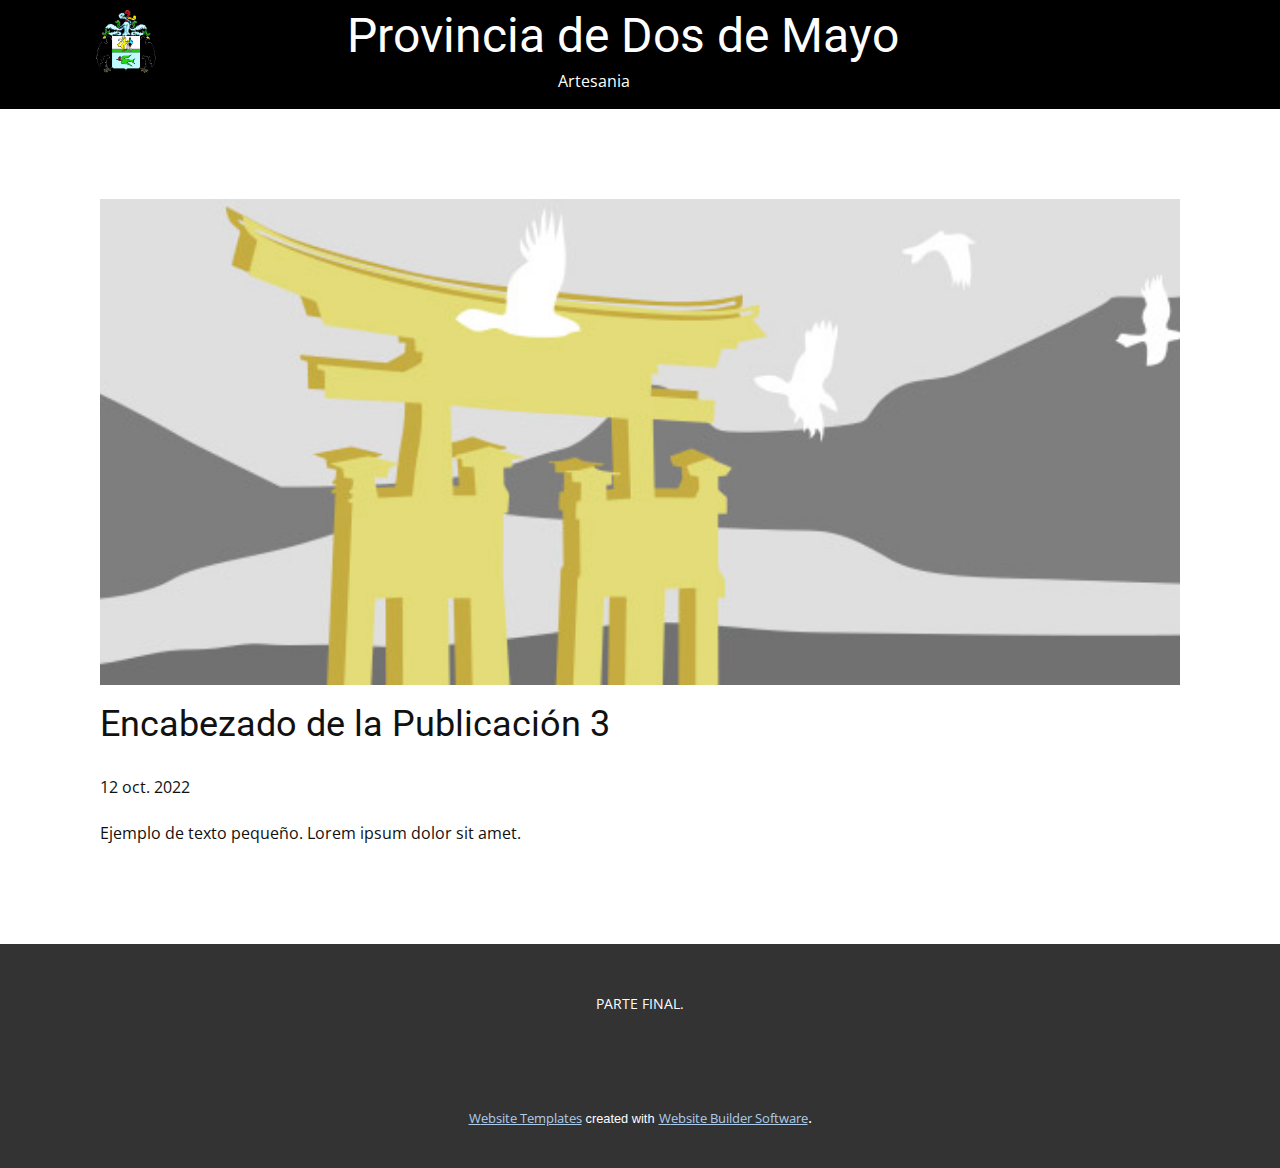
<file: Artesania/blog/enviar-2.html>
<!doctype html>
<html style="font-size: 16px;" lang="es"><head>
    <meta name="viewport" content="width=device-width, initial-scale=1.0">
    <meta charset="utf-8">
    <meta name="keywords" content="Encabezado de la Publicación 1">
    <meta name="description" content="">
    <title>Encabezado de la Publicación 3</title>
    <link rel="stylesheet" href="../nicepage.css" media="screen">
<link rel="stylesheet" href="../Post-Template.css" media="screen">
    <script class="u-script" type="text/javascript" src="../jquery.js" defer=""></script>
    <script class="u-script" type="text/javascript" src="../nicepage.js" defer=""></script>
    <meta name="generator" content="Nicepage 4.19.3, nicepage.com">
    <link id="u-theme-google-font" rel="stylesheet" href="https://fonts.googleapis.com/css?family=Roboto:100,100i,300,300i,400,400i,500,500i,700,700i,900,900i|Open+Sans:300,300i,400,400i,500,500i,600,600i,700,700i,800,800i">
    
    
    <script type="application/ld+json">{
		"@context": "http://schema.org",
		"@type": "Organization",
		"name": "Artesania"
}</script>
    <meta name="theme-color" content="#478ac9">
  </head>
  <body class="u-body u-xl-mode" data-lang="es"><header class="u-black u-clearfix u-header u-sticky u-sticky-f6c2 u-header" id="sec-8520"><div class="u-clearfix u-sheet u-valign-middle u-sheet-1">
        <img class="u-image u-image-contain u-image-default u-image-1" src="../images/Escudo_Huanuco.png" alt="" data-image-width="472" data-image-height="491">
        <h2 class="u-text u-text-1">Provincia de Dos de Mayo</h2>
        <nav class="u-menu u-menu-one-level u-offcanvas u-menu-1">
          <div class="menu-collapse" style="font-size: 1rem; letter-spacing: 0px;">
            <a class="u-button-style u-custom-left-right-menu-spacing u-custom-padding-bottom u-custom-text-active-color u-custom-text-color u-custom-top-bottom-menu-spacing u-nav-link u-text-active-palette-1-base u-text-hover-palette-2-base" href="#">
              <svg class="u-svg-link" viewBox="0 0 24 24"><use xmlns:xlink="http://www.w3.org/1999/xlink" xlink:href="#menu-hamburger"></use></svg>
              <svg class="u-svg-content" version="1.1" id="menu-hamburger" viewBox="0 0 16 16" x="0px" y="0px" xmlns:xlink="http://www.w3.org/1999/xlink" xmlns="http://www.w3.org/2000/svg"><g><rect y="1" width="16" height="2"></rect><rect y="7" width="16" height="2"></rect><rect y="13" width="16" height="2"></rect>
</g></svg>
            </a>
          </div>
          <div class="u-custom-menu u-nav-container">
            <ul class="u-nav u-unstyled u-nav-1"><li class="u-nav-item"><a class="u-button-style u-nav-link u-text-active-white u-text-hover-palette-2-base u-text-white" href="../Artesania.html" style="padding: 10px 72px;">Artesania</a>
</li></ul>
          </div>
          <div class="u-custom-menu u-nav-container-collapse">
            <div class="u-black u-container-style u-inner-container-layout u-opacity u-opacity-95 u-sidenav">
              <div class="u-inner-container-layout u-sidenav-overflow">
                <div class="u-menu-close"></div>
                <ul class="u-align-center u-nav u-popupmenu-items u-unstyled u-nav-2"><li class="u-nav-item"><a class="u-button-style u-nav-link" href="../Artesania.html">Artesania</a>
</li></ul>
              </div>
            </div>
            <div class="u-black u-menu-overlay u-opacity u-opacity-70"></div>
          </div>
        </nav>
      </div></header>
    <section class="u-align-center u-clearfix u-section-1" id="sec-60e9">
      <div class="u-clearfix u-sheet u-valign-middle-md u-valign-middle-sm u-valign-middle-xs u-sheet-1"><!--post_details--><!--post_details_options_json--><!--{"source":""}--><!--/post_details_options_json--><!--blog_post-->
        <div class="u-container-style u-expanded-width u-post-details u-post-details-1">
          <div class="u-container-layout u-valign-middle u-container-layout-1"><!--blog_post_image-->
            <img alt="" class="u-blog-control u-expanded-width u-image u-image-default u-image-1" src="../images/8ad73f3c.jpeg"><!--/blog_post_image--><!--blog_post_header-->
            <h2 class="u-blog-control u-text u-text-1">Encabezado de la Publicación 3</h2><!--/blog_post_header--><!--blog_post_metadata-->
            <div class="u-blog-control u-metadata u-metadata-1"><!--blog_post_metadata_date-->
              <span class="u-meta-date u-meta-icon">12 oct. 2022</span><!--/blog_post_metadata_date--><!--blog_post_metadata_category-->
              <!--/blog_post_metadata_category--><!--blog_post_metadata_comments-->
              <!--/blog_post_metadata_comments-->
            </div><!--/blog_post_metadata--><!--blog_post_content-->
            <div class="u-align-justify u-blog-control u-post-content u-text u-text-2 fr-view">
  Ejemplo de texto pequeño. Lorem ipsum dolor sit amet.
  </div><!--/blog_post_content-->
          </div>
        </div><!--/blog_post--><!--/post_details-->
      </div>
    </section>
    
    
    <footer class="u-align-center u-clearfix u-footer u-grey-80 u-footer" id="sec-2ba3"><div class="u-clearfix u-sheet u-sheet-1">
        <p class="u-small-text u-text u-text-variant u-text-1">PARTE FINAL.</p>
      </div></footer>
    <section class="u-backlink u-clearfix u-grey-80">
      <a class="u-link" href="https://nicepage.com/website-templates" target="_blank">
        <span>Website Templates</span>
      </a>
      <p class="u-text">
        <span>created with</span>
      </p>
      <a class="u-link" href="" target="_blank">
        <span>Website Builder Software</span>
      </a>. 
    </section>
  
</body></html>
</file>
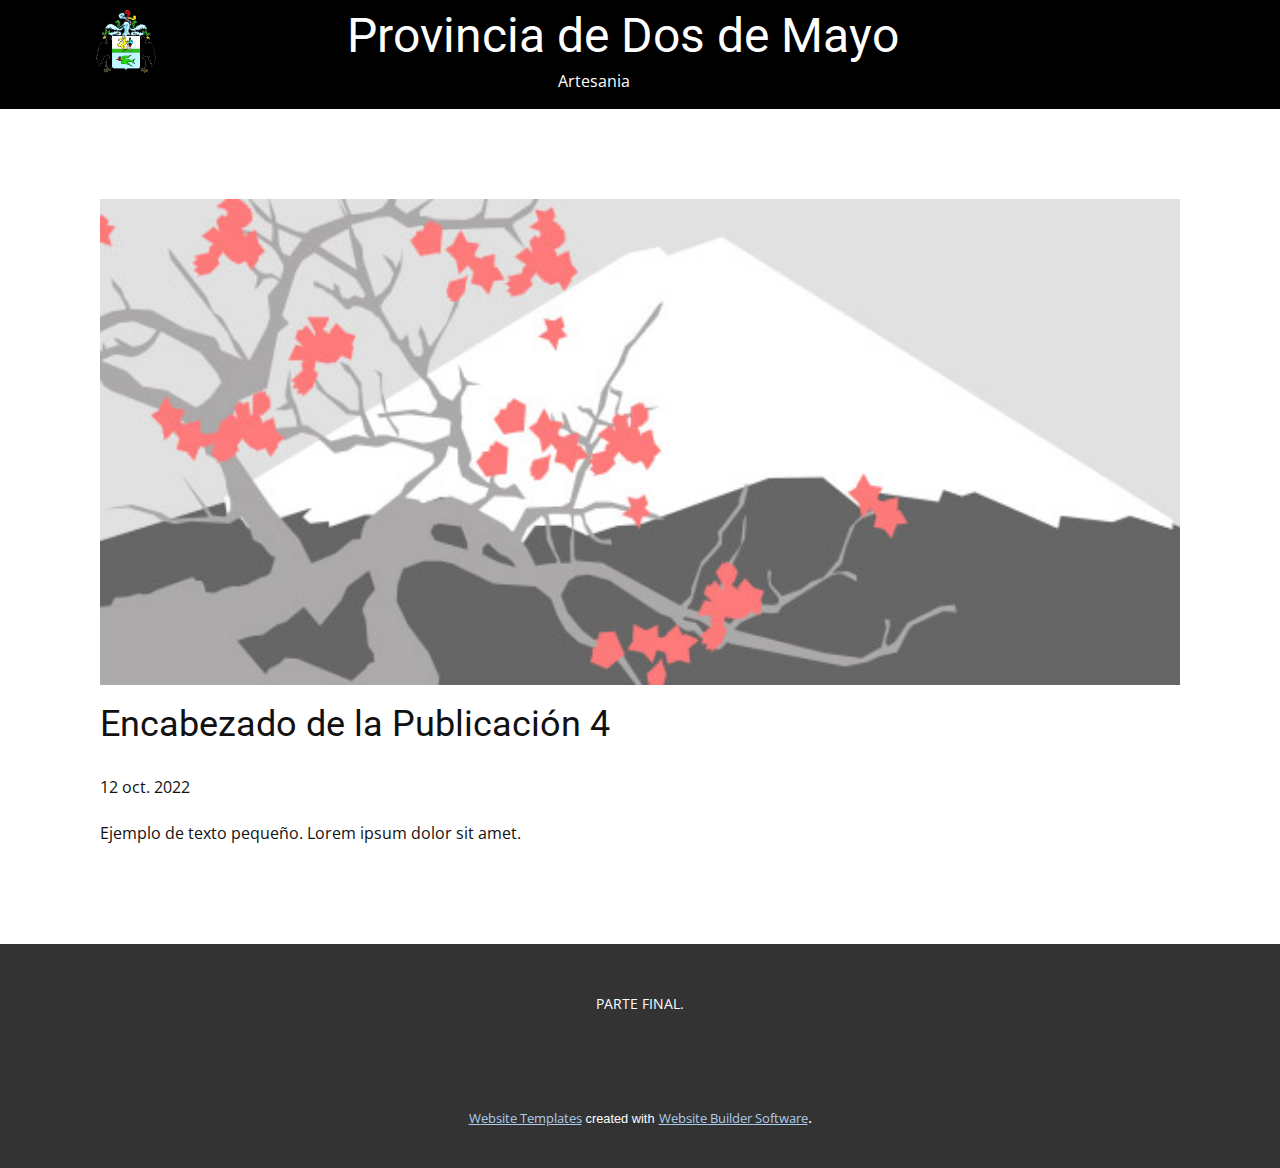
<file: Artesania/blog/enviar-3.html>
<!doctype html>
<html style="font-size: 16px;" lang="es"><head>
    <meta name="viewport" content="width=device-width, initial-scale=1.0">
    <meta charset="utf-8">
    <meta name="keywords" content="Encabezado de la Publicación 1">
    <meta name="description" content="">
    <title>Encabezado de la Publicación 4</title>
    <link rel="stylesheet" href="../nicepage.css" media="screen">
<link rel="stylesheet" href="../Post-Template.css" media="screen">
    <script class="u-script" type="text/javascript" src="../jquery.js" defer=""></script>
    <script class="u-script" type="text/javascript" src="../nicepage.js" defer=""></script>
    <meta name="generator" content="Nicepage 4.19.3, nicepage.com">
    <link id="u-theme-google-font" rel="stylesheet" href="https://fonts.googleapis.com/css?family=Roboto:100,100i,300,300i,400,400i,500,500i,700,700i,900,900i|Open+Sans:300,300i,400,400i,500,500i,600,600i,700,700i,800,800i">
    
    
    <script type="application/ld+json">{
		"@context": "http://schema.org",
		"@type": "Organization",
		"name": "Artesania"
}</script>
    <meta name="theme-color" content="#478ac9">
  </head>
  <body class="u-body u-xl-mode" data-lang="es"><header class="u-black u-clearfix u-header u-sticky u-sticky-f6c2 u-header" id="sec-8520"><div class="u-clearfix u-sheet u-valign-middle u-sheet-1">
        <img class="u-image u-image-contain u-image-default u-image-1" src="../images/Escudo_Huanuco.png" alt="" data-image-width="472" data-image-height="491">
        <h2 class="u-text u-text-1">Provincia de Dos de Mayo</h2>
        <nav class="u-menu u-menu-one-level u-offcanvas u-menu-1">
          <div class="menu-collapse" style="font-size: 1rem; letter-spacing: 0px;">
            <a class="u-button-style u-custom-left-right-menu-spacing u-custom-padding-bottom u-custom-text-active-color u-custom-text-color u-custom-top-bottom-menu-spacing u-nav-link u-text-active-palette-1-base u-text-hover-palette-2-base" href="#">
              <svg class="u-svg-link" viewBox="0 0 24 24"><use xmlns:xlink="http://www.w3.org/1999/xlink" xlink:href="#menu-hamburger"></use></svg>
              <svg class="u-svg-content" version="1.1" id="menu-hamburger" viewBox="0 0 16 16" x="0px" y="0px" xmlns:xlink="http://www.w3.org/1999/xlink" xmlns="http://www.w3.org/2000/svg"><g><rect y="1" width="16" height="2"></rect><rect y="7" width="16" height="2"></rect><rect y="13" width="16" height="2"></rect>
</g></svg>
            </a>
          </div>
          <div class="u-custom-menu u-nav-container">
            <ul class="u-nav u-unstyled u-nav-1"><li class="u-nav-item"><a class="u-button-style u-nav-link u-text-active-white u-text-hover-palette-2-base u-text-white" href="../Artesania.html" style="padding: 10px 72px;">Artesania</a>
</li></ul>
          </div>
          <div class="u-custom-menu u-nav-container-collapse">
            <div class="u-black u-container-style u-inner-container-layout u-opacity u-opacity-95 u-sidenav">
              <div class="u-inner-container-layout u-sidenav-overflow">
                <div class="u-menu-close"></div>
                <ul class="u-align-center u-nav u-popupmenu-items u-unstyled u-nav-2"><li class="u-nav-item"><a class="u-button-style u-nav-link" href="../Artesania.html">Artesania</a>
</li></ul>
              </div>
            </div>
            <div class="u-black u-menu-overlay u-opacity u-opacity-70"></div>
          </div>
        </nav>
      </div></header>
    <section class="u-align-center u-clearfix u-section-1" id="sec-60e9">
      <div class="u-clearfix u-sheet u-valign-middle-md u-valign-middle-sm u-valign-middle-xs u-sheet-1"><!--post_details--><!--post_details_options_json--><!--{"source":""}--><!--/post_details_options_json--><!--blog_post-->
        <div class="u-container-style u-expanded-width u-post-details u-post-details-1">
          <div class="u-container-layout u-valign-middle u-container-layout-1"><!--blog_post_image-->
            <img alt="" class="u-blog-control u-expanded-width u-image u-image-default u-image-1" src="../images/0fd3416c.jpeg"><!--/blog_post_image--><!--blog_post_header-->
            <h2 class="u-blog-control u-text u-text-1">Encabezado de la Publicación 4</h2><!--/blog_post_header--><!--blog_post_metadata-->
            <div class="u-blog-control u-metadata u-metadata-1"><!--blog_post_metadata_date-->
              <span class="u-meta-date u-meta-icon">12 oct. 2022</span><!--/blog_post_metadata_date--><!--blog_post_metadata_category-->
              <!--/blog_post_metadata_category--><!--blog_post_metadata_comments-->
              <!--/blog_post_metadata_comments-->
            </div><!--/blog_post_metadata--><!--blog_post_content-->
            <div class="u-align-justify u-blog-control u-post-content u-text u-text-2 fr-view">
  Ejemplo de texto pequeño. Lorem ipsum dolor sit amet.
  </div><!--/blog_post_content-->
          </div>
        </div><!--/blog_post--><!--/post_details-->
      </div>
    </section>
    
    
    <footer class="u-align-center u-clearfix u-footer u-grey-80 u-footer" id="sec-2ba3"><div class="u-clearfix u-sheet u-sheet-1">
        <p class="u-small-text u-text u-text-variant u-text-1">PARTE FINAL.</p>
      </div></footer>
    <section class="u-backlink u-clearfix u-grey-80">
      <a class="u-link" href="https://nicepage.com/website-templates" target="_blank">
        <span>Website Templates</span>
      </a>
      <p class="u-text">
        <span>created with</span>
      </p>
      <a class="u-link" href="" target="_blank">
        <span>Website Builder Software</span>
      </a>. 
    </section>
  
</body></html>
</file>
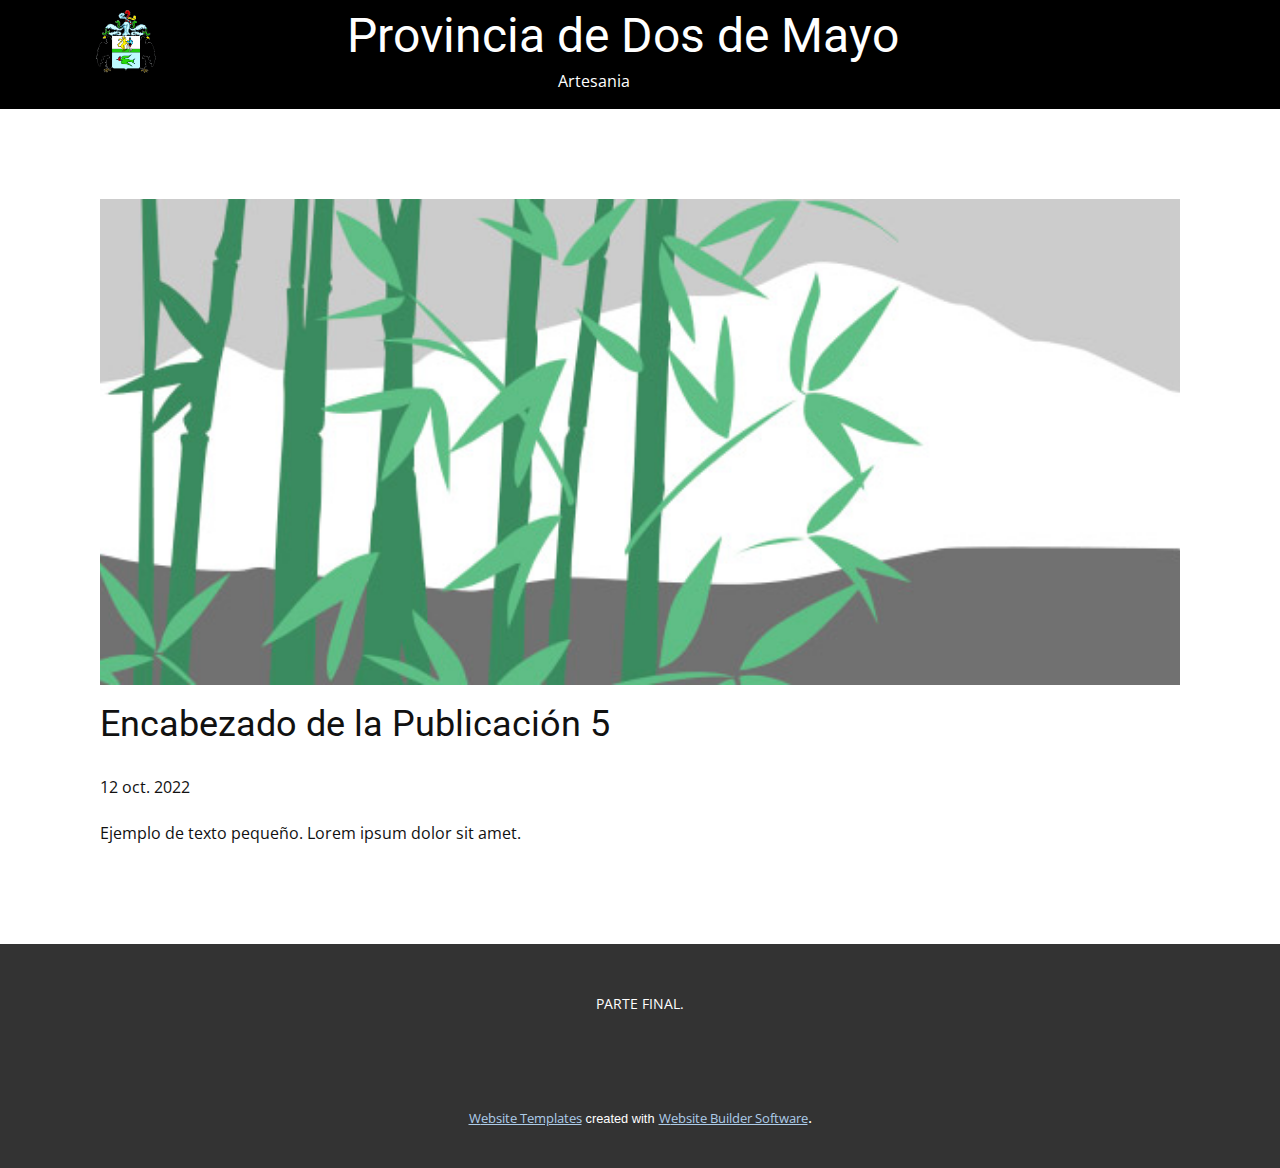
<file: Artesania/blog/enviar-4.html>
<!doctype html>
<html style="font-size: 16px;" lang="es"><head>
    <meta name="viewport" content="width=device-width, initial-scale=1.0">
    <meta charset="utf-8">
    <meta name="keywords" content="Encabezado de la Publicación 1">
    <meta name="description" content="">
    <title>Encabezado de la Publicación 5</title>
    <link rel="stylesheet" href="../nicepage.css" media="screen">
<link rel="stylesheet" href="../Post-Template.css" media="screen">
    <script class="u-script" type="text/javascript" src="../jquery.js" defer=""></script>
    <script class="u-script" type="text/javascript" src="../nicepage.js" defer=""></script>
    <meta name="generator" content="Nicepage 4.19.3, nicepage.com">
    <link id="u-theme-google-font" rel="stylesheet" href="https://fonts.googleapis.com/css?family=Roboto:100,100i,300,300i,400,400i,500,500i,700,700i,900,900i|Open+Sans:300,300i,400,400i,500,500i,600,600i,700,700i,800,800i">
    
    
    <script type="application/ld+json">{
		"@context": "http://schema.org",
		"@type": "Organization",
		"name": "Artesania"
}</script>
    <meta name="theme-color" content="#478ac9">
  </head>
  <body class="u-body u-xl-mode" data-lang="es"><header class="u-black u-clearfix u-header u-sticky u-sticky-f6c2 u-header" id="sec-8520"><div class="u-clearfix u-sheet u-valign-middle u-sheet-1">
        <img class="u-image u-image-contain u-image-default u-image-1" src="../images/Escudo_Huanuco.png" alt="" data-image-width="472" data-image-height="491">
        <h2 class="u-text u-text-1">Provincia de Dos de Mayo</h2>
        <nav class="u-menu u-menu-one-level u-offcanvas u-menu-1">
          <div class="menu-collapse" style="font-size: 1rem; letter-spacing: 0px;">
            <a class="u-button-style u-custom-left-right-menu-spacing u-custom-padding-bottom u-custom-text-active-color u-custom-text-color u-custom-top-bottom-menu-spacing u-nav-link u-text-active-palette-1-base u-text-hover-palette-2-base" href="#">
              <svg class="u-svg-link" viewBox="0 0 24 24"><use xmlns:xlink="http://www.w3.org/1999/xlink" xlink:href="#menu-hamburger"></use></svg>
              <svg class="u-svg-content" version="1.1" id="menu-hamburger" viewBox="0 0 16 16" x="0px" y="0px" xmlns:xlink="http://www.w3.org/1999/xlink" xmlns="http://www.w3.org/2000/svg"><g><rect y="1" width="16" height="2"></rect><rect y="7" width="16" height="2"></rect><rect y="13" width="16" height="2"></rect>
</g></svg>
            </a>
          </div>
          <div class="u-custom-menu u-nav-container">
            <ul class="u-nav u-unstyled u-nav-1"><li class="u-nav-item"><a class="u-button-style u-nav-link u-text-active-white u-text-hover-palette-2-base u-text-white" href="../Artesania.html" style="padding: 10px 72px;">Artesania</a>
</li></ul>
          </div>
          <div class="u-custom-menu u-nav-container-collapse">
            <div class="u-black u-container-style u-inner-container-layout u-opacity u-opacity-95 u-sidenav">
              <div class="u-inner-container-layout u-sidenav-overflow">
                <div class="u-menu-close"></div>
                <ul class="u-align-center u-nav u-popupmenu-items u-unstyled u-nav-2"><li class="u-nav-item"><a class="u-button-style u-nav-link" href="../Artesania.html">Artesania</a>
</li></ul>
              </div>
            </div>
            <div class="u-black u-menu-overlay u-opacity u-opacity-70"></div>
          </div>
        </nav>
      </div></header>
    <section class="u-align-center u-clearfix u-section-1" id="sec-60e9">
      <div class="u-clearfix u-sheet u-valign-middle-md u-valign-middle-sm u-valign-middle-xs u-sheet-1"><!--post_details--><!--post_details_options_json--><!--{"source":""}--><!--/post_details_options_json--><!--blog_post-->
        <div class="u-container-style u-expanded-width u-post-details u-post-details-1">
          <div class="u-container-layout u-valign-middle u-container-layout-1"><!--blog_post_image-->
            <img alt="" class="u-blog-control u-expanded-width u-image u-image-default u-image-1" src="../images/68f64b9d.jpeg"><!--/blog_post_image--><!--blog_post_header-->
            <h2 class="u-blog-control u-text u-text-1">Encabezado de la Publicación 5</h2><!--/blog_post_header--><!--blog_post_metadata-->
            <div class="u-blog-control u-metadata u-metadata-1"><!--blog_post_metadata_date-->
              <span class="u-meta-date u-meta-icon">12 oct. 2022</span><!--/blog_post_metadata_date--><!--blog_post_metadata_category-->
              <!--/blog_post_metadata_category--><!--blog_post_metadata_comments-->
              <!--/blog_post_metadata_comments-->
            </div><!--/blog_post_metadata--><!--blog_post_content-->
            <div class="u-align-justify u-blog-control u-post-content u-text u-text-2 fr-view">
  Ejemplo de texto pequeño. Lorem ipsum dolor sit amet.
  </div><!--/blog_post_content-->
          </div>
        </div><!--/blog_post--><!--/post_details-->
      </div>
    </section>
    
    
    <footer class="u-align-center u-clearfix u-footer u-grey-80 u-footer" id="sec-2ba3"><div class="u-clearfix u-sheet u-sheet-1">
        <p class="u-small-text u-text u-text-variant u-text-1">PARTE FINAL.</p>
      </div></footer>
    <section class="u-backlink u-clearfix u-grey-80">
      <a class="u-link" href="https://nicepage.com/website-templates" target="_blank">
        <span>Website Templates</span>
      </a>
      <p class="u-text">
        <span>created with</span>
      </p>
      <a class="u-link" href="" target="_blank">
        <span>Website Builder Software</span>
      </a>. 
    </section>
  
</body></html>
</file>
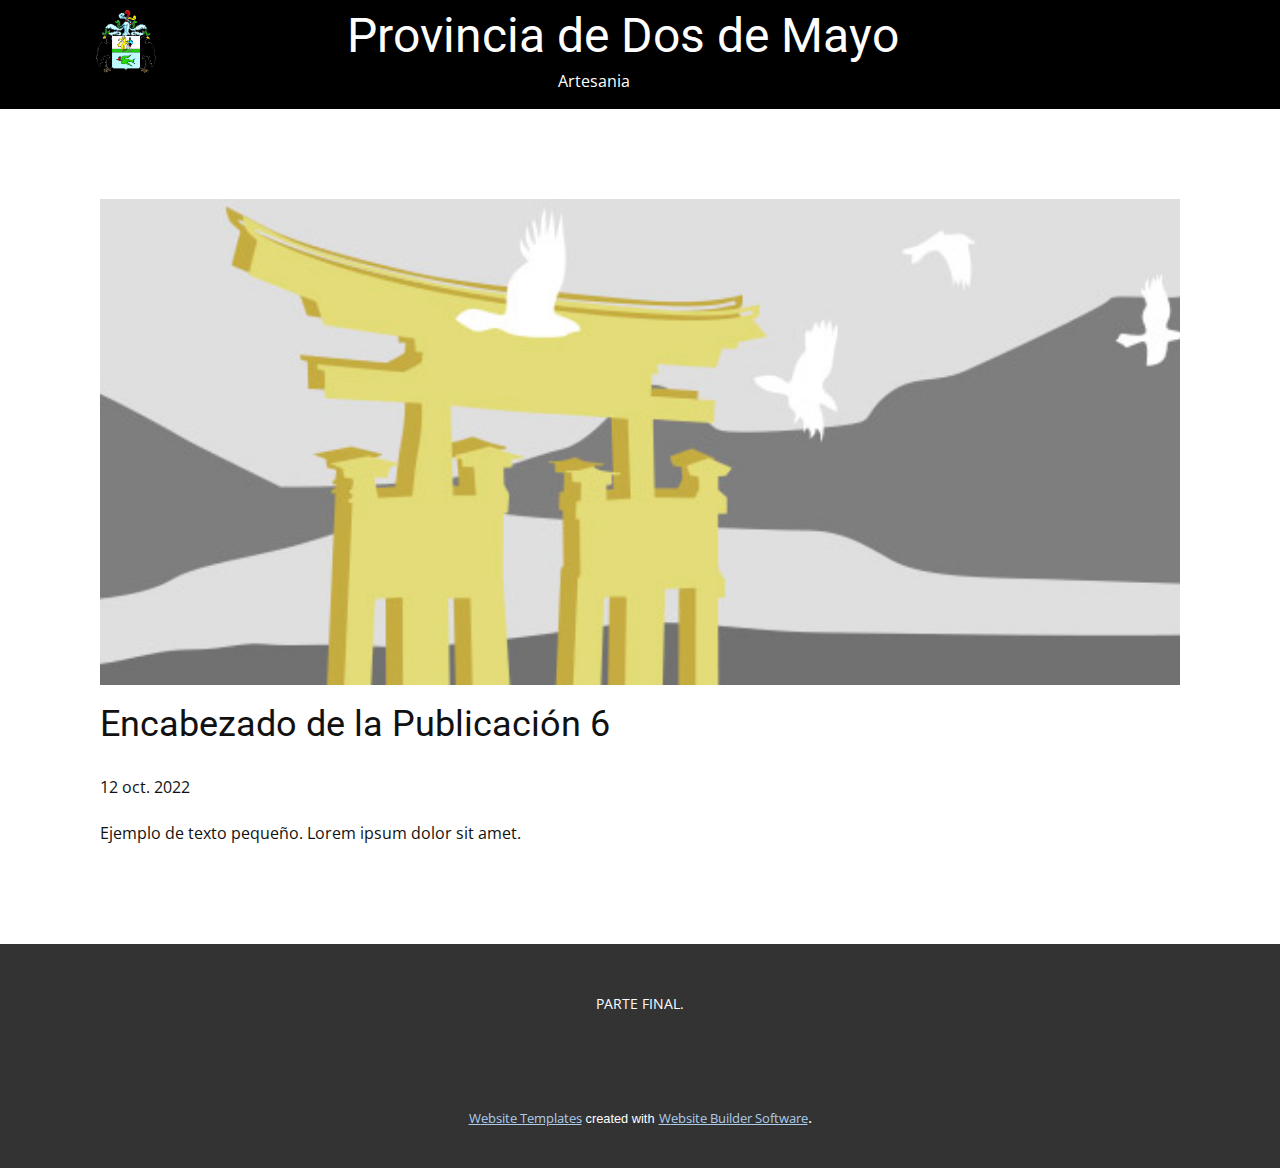
<file: Artesania/blog/enviar-5.html>
<!doctype html>
<html style="font-size: 16px;" lang="es"><head>
    <meta name="viewport" content="width=device-width, initial-scale=1.0">
    <meta charset="utf-8">
    <meta name="keywords" content="Encabezado de la Publicación 1">
    <meta name="description" content="">
    <title>Encabezado de la Publicación 6</title>
    <link rel="stylesheet" href="../nicepage.css" media="screen">
<link rel="stylesheet" href="../Post-Template.css" media="screen">
    <script class="u-script" type="text/javascript" src="../jquery.js" defer=""></script>
    <script class="u-script" type="text/javascript" src="../nicepage.js" defer=""></script>
    <meta name="generator" content="Nicepage 4.19.3, nicepage.com">
    <link id="u-theme-google-font" rel="stylesheet" href="https://fonts.googleapis.com/css?family=Roboto:100,100i,300,300i,400,400i,500,500i,700,700i,900,900i|Open+Sans:300,300i,400,400i,500,500i,600,600i,700,700i,800,800i">
    
    
    <script type="application/ld+json">{
		"@context": "http://schema.org",
		"@type": "Organization",
		"name": "Artesania"
}</script>
    <meta name="theme-color" content="#478ac9">
  </head>
  <body class="u-body u-xl-mode" data-lang="es"><header class="u-black u-clearfix u-header u-sticky u-sticky-f6c2 u-header" id="sec-8520"><div class="u-clearfix u-sheet u-valign-middle u-sheet-1">
        <img class="u-image u-image-contain u-image-default u-image-1" src="../images/Escudo_Huanuco.png" alt="" data-image-width="472" data-image-height="491">
        <h2 class="u-text u-text-1">Provincia de Dos de Mayo</h2>
        <nav class="u-menu u-menu-one-level u-offcanvas u-menu-1">
          <div class="menu-collapse" style="font-size: 1rem; letter-spacing: 0px;">
            <a class="u-button-style u-custom-left-right-menu-spacing u-custom-padding-bottom u-custom-text-active-color u-custom-text-color u-custom-top-bottom-menu-spacing u-nav-link u-text-active-palette-1-base u-text-hover-palette-2-base" href="#">
              <svg class="u-svg-link" viewBox="0 0 24 24"><use xmlns:xlink="http://www.w3.org/1999/xlink" xlink:href="#menu-hamburger"></use></svg>
              <svg class="u-svg-content" version="1.1" id="menu-hamburger" viewBox="0 0 16 16" x="0px" y="0px" xmlns:xlink="http://www.w3.org/1999/xlink" xmlns="http://www.w3.org/2000/svg"><g><rect y="1" width="16" height="2"></rect><rect y="7" width="16" height="2"></rect><rect y="13" width="16" height="2"></rect>
</g></svg>
            </a>
          </div>
          <div class="u-custom-menu u-nav-container">
            <ul class="u-nav u-unstyled u-nav-1"><li class="u-nav-item"><a class="u-button-style u-nav-link u-text-active-white u-text-hover-palette-2-base u-text-white" href="../Artesania.html" style="padding: 10px 72px;">Artesania</a>
</li></ul>
          </div>
          <div class="u-custom-menu u-nav-container-collapse">
            <div class="u-black u-container-style u-inner-container-layout u-opacity u-opacity-95 u-sidenav">
              <div class="u-inner-container-layout u-sidenav-overflow">
                <div class="u-menu-close"></div>
                <ul class="u-align-center u-nav u-popupmenu-items u-unstyled u-nav-2"><li class="u-nav-item"><a class="u-button-style u-nav-link" href="../Artesania.html">Artesania</a>
</li></ul>
              </div>
            </div>
            <div class="u-black u-menu-overlay u-opacity u-opacity-70"></div>
          </div>
        </nav>
      </div></header>
    <section class="u-align-center u-clearfix u-section-1" id="sec-60e9">
      <div class="u-clearfix u-sheet u-valign-middle-md u-valign-middle-sm u-valign-middle-xs u-sheet-1"><!--post_details--><!--post_details_options_json--><!--{"source":""}--><!--/post_details_options_json--><!--blog_post-->
        <div class="u-container-style u-expanded-width u-post-details u-post-details-1">
          <div class="u-container-layout u-valign-middle u-container-layout-1"><!--blog_post_image-->
            <img alt="" class="u-blog-control u-expanded-width u-image u-image-default u-image-1" src="../images/8ad73f3c.jpeg"><!--/blog_post_image--><!--blog_post_header-->
            <h2 class="u-blog-control u-text u-text-1">Encabezado de la Publicación 6</h2><!--/blog_post_header--><!--blog_post_metadata-->
            <div class="u-blog-control u-metadata u-metadata-1"><!--blog_post_metadata_date-->
              <span class="u-meta-date u-meta-icon">12 oct. 2022</span><!--/blog_post_metadata_date--><!--blog_post_metadata_category-->
              <!--/blog_post_metadata_category--><!--blog_post_metadata_comments-->
              <!--/blog_post_metadata_comments-->
            </div><!--/blog_post_metadata--><!--blog_post_content-->
            <div class="u-align-justify u-blog-control u-post-content u-text u-text-2 fr-view">
  Ejemplo de texto pequeño. Lorem ipsum dolor sit amet.
  </div><!--/blog_post_content-->
          </div>
        </div><!--/blog_post--><!--/post_details-->
      </div>
    </section>
    
    
    <footer class="u-align-center u-clearfix u-footer u-grey-80 u-footer" id="sec-2ba3"><div class="u-clearfix u-sheet u-sheet-1">
        <p class="u-small-text u-text u-text-variant u-text-1">PARTE FINAL.</p>
      </div></footer>
    <section class="u-backlink u-clearfix u-grey-80">
      <a class="u-link" href="https://nicepage.com/website-templates" target="_blank">
        <span>Website Templates</span>
      </a>
      <p class="u-text">
        <span>created with</span>
      </p>
      <a class="u-link" href="" target="_blank">
        <span>Website Builder Software</span>
      </a>. 
    </section>
  
</body></html>
</file>
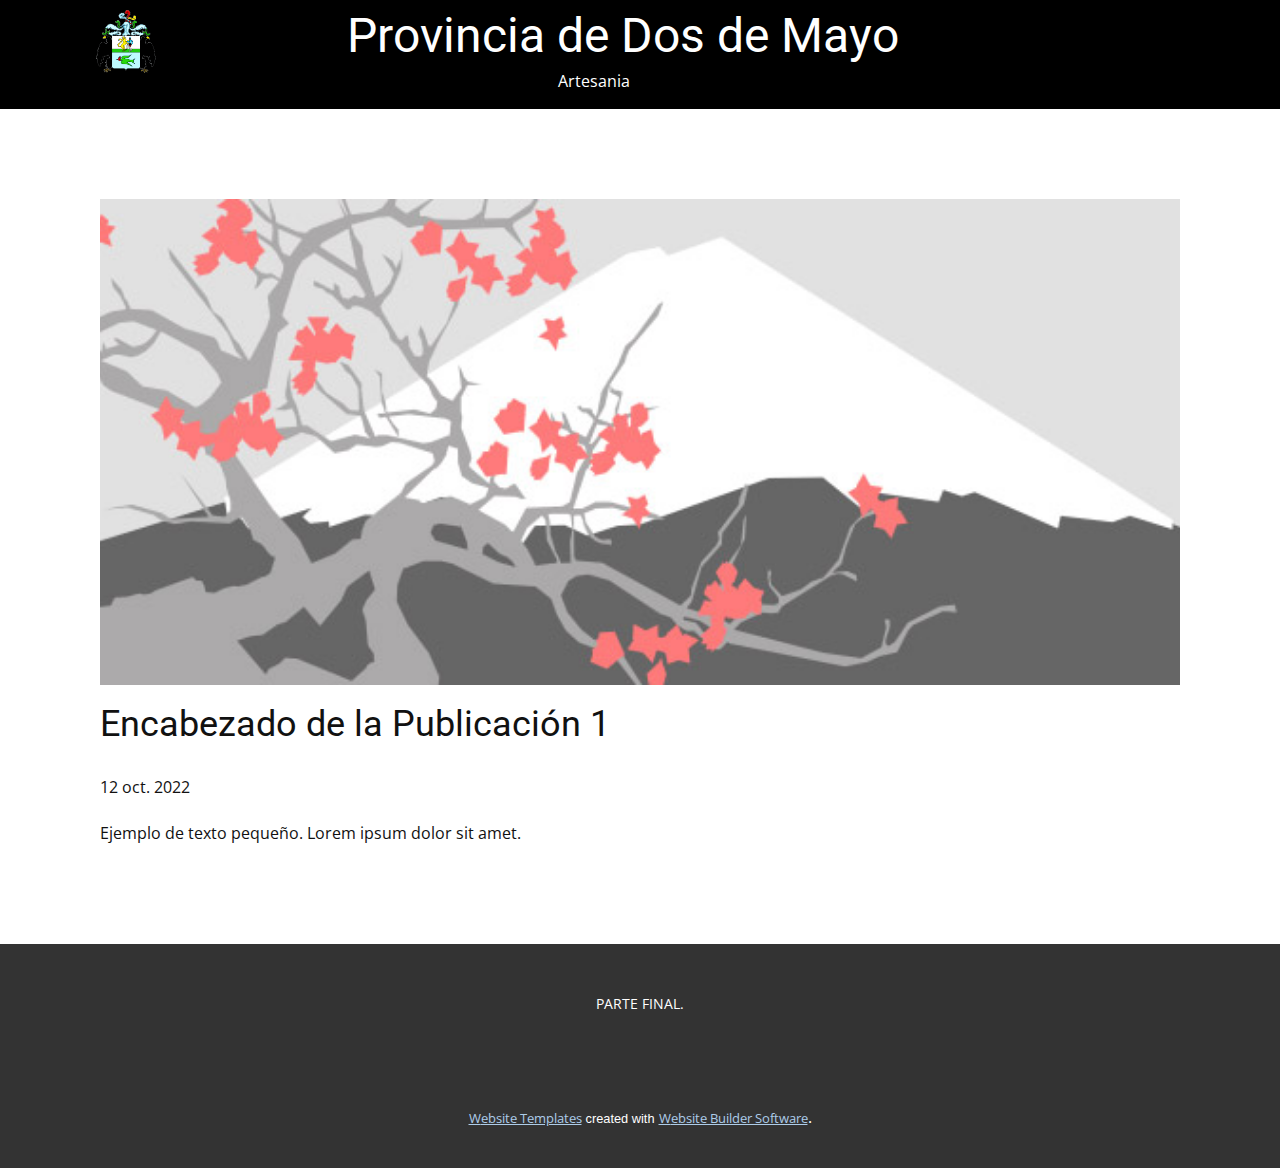
<file: Artesania/blog/enviar.html>
<!doctype html>
<html style="font-size: 16px;" lang="es"><head>
    <meta name="viewport" content="width=device-width, initial-scale=1.0">
    <meta charset="utf-8">
    <meta name="keywords" content="Encabezado de la Publicación 1">
    <meta name="description" content="">
    <title>Encabezado de la Publicación 1</title>
    <link rel="stylesheet" href="../nicepage.css" media="screen">
<link rel="stylesheet" href="../Post-Template.css" media="screen">
    <script class="u-script" type="text/javascript" src="../jquery.js" defer=""></script>
    <script class="u-script" type="text/javascript" src="../nicepage.js" defer=""></script>
    <meta name="generator" content="Nicepage 4.19.3, nicepage.com">
    <link id="u-theme-google-font" rel="stylesheet" href="https://fonts.googleapis.com/css?family=Roboto:100,100i,300,300i,400,400i,500,500i,700,700i,900,900i|Open+Sans:300,300i,400,400i,500,500i,600,600i,700,700i,800,800i">
    
    
    <script type="application/ld+json">{
		"@context": "http://schema.org",
		"@type": "Organization",
		"name": "Artesania"
}</script>
    <meta name="theme-color" content="#478ac9">
  </head>
  <body class="u-body u-xl-mode" data-lang="es"><header class="u-black u-clearfix u-header u-sticky u-sticky-f6c2 u-header" id="sec-8520"><div class="u-clearfix u-sheet u-valign-middle u-sheet-1">
        <img class="u-image u-image-contain u-image-default u-image-1" src="../images/Escudo_Huanuco.png" alt="" data-image-width="472" data-image-height="491">
        <h2 class="u-text u-text-1">Provincia de Dos de Mayo</h2>
        <nav class="u-menu u-menu-one-level u-offcanvas u-menu-1">
          <div class="menu-collapse" style="font-size: 1rem; letter-spacing: 0px;">
            <a class="u-button-style u-custom-left-right-menu-spacing u-custom-padding-bottom u-custom-text-active-color u-custom-text-color u-custom-top-bottom-menu-spacing u-nav-link u-text-active-palette-1-base u-text-hover-palette-2-base" href="#">
              <svg class="u-svg-link" viewBox="0 0 24 24"><use xmlns:xlink="http://www.w3.org/1999/xlink" xlink:href="#menu-hamburger"></use></svg>
              <svg class="u-svg-content" version="1.1" id="menu-hamburger" viewBox="0 0 16 16" x="0px" y="0px" xmlns:xlink="http://www.w3.org/1999/xlink" xmlns="http://www.w3.org/2000/svg"><g><rect y="1" width="16" height="2"></rect><rect y="7" width="16" height="2"></rect><rect y="13" width="16" height="2"></rect>
</g></svg>
            </a>
          </div>
          <div class="u-custom-menu u-nav-container">
            <ul class="u-nav u-unstyled u-nav-1"><li class="u-nav-item"><a class="u-button-style u-nav-link u-text-active-white u-text-hover-palette-2-base u-text-white" href="../Artesania.html" style="padding: 10px 72px;">Artesania</a>
</li></ul>
          </div>
          <div class="u-custom-menu u-nav-container-collapse">
            <div class="u-black u-container-style u-inner-container-layout u-opacity u-opacity-95 u-sidenav">
              <div class="u-inner-container-layout u-sidenav-overflow">
                <div class="u-menu-close"></div>
                <ul class="u-align-center u-nav u-popupmenu-items u-unstyled u-nav-2"><li class="u-nav-item"><a class="u-button-style u-nav-link" href="../Artesania.html">Artesania</a>
</li></ul>
              </div>
            </div>
            <div class="u-black u-menu-overlay u-opacity u-opacity-70"></div>
          </div>
        </nav>
      </div></header>
    <section class="u-align-center u-clearfix u-section-1" id="sec-60e9">
      <div class="u-clearfix u-sheet u-valign-middle-md u-valign-middle-sm u-valign-middle-xs u-sheet-1"><!--post_details--><!--post_details_options_json--><!--{"source":""}--><!--/post_details_options_json--><!--blog_post-->
        <div class="u-container-style u-expanded-width u-post-details u-post-details-1">
          <div class="u-container-layout u-valign-middle u-container-layout-1"><!--blog_post_image-->
            <img alt="" class="u-blog-control u-expanded-width u-image u-image-default u-image-1" src="../images/0fd3416c.jpeg"><!--/blog_post_image--><!--blog_post_header-->
            <h2 class="u-blog-control u-text u-text-1">Encabezado de la Publicación 1</h2><!--/blog_post_header--><!--blog_post_metadata-->
            <div class="u-blog-control u-metadata u-metadata-1"><!--blog_post_metadata_date-->
              <span class="u-meta-date u-meta-icon">12 oct. 2022</span><!--/blog_post_metadata_date--><!--blog_post_metadata_category-->
              <!--/blog_post_metadata_category--><!--blog_post_metadata_comments-->
              <!--/blog_post_metadata_comments-->
            </div><!--/blog_post_metadata--><!--blog_post_content-->
            <div class="u-align-justify u-blog-control u-post-content u-text u-text-2 fr-view">
  Ejemplo de texto pequeño. Lorem ipsum dolor sit amet.
  </div><!--/blog_post_content-->
          </div>
        </div><!--/blog_post--><!--/post_details-->
      </div>
    </section>
    
    
    <footer class="u-align-center u-clearfix u-footer u-grey-80 u-footer" id="sec-2ba3"><div class="u-clearfix u-sheet u-sheet-1">
        <p class="u-small-text u-text u-text-variant u-text-1">PARTE FINAL.</p>
      </div></footer>
    <section class="u-backlink u-clearfix u-grey-80">
      <a class="u-link" href="https://nicepage.com/website-templates" target="_blank">
        <span>Website Templates</span>
      </a>
      <p class="u-text">
        <span>created with</span>
      </p>
      <a class="u-link" href="" target="_blank">
        <span>Website Builder Software</span>
      </a>. 
    </section>
  
</body></html>
</file>
